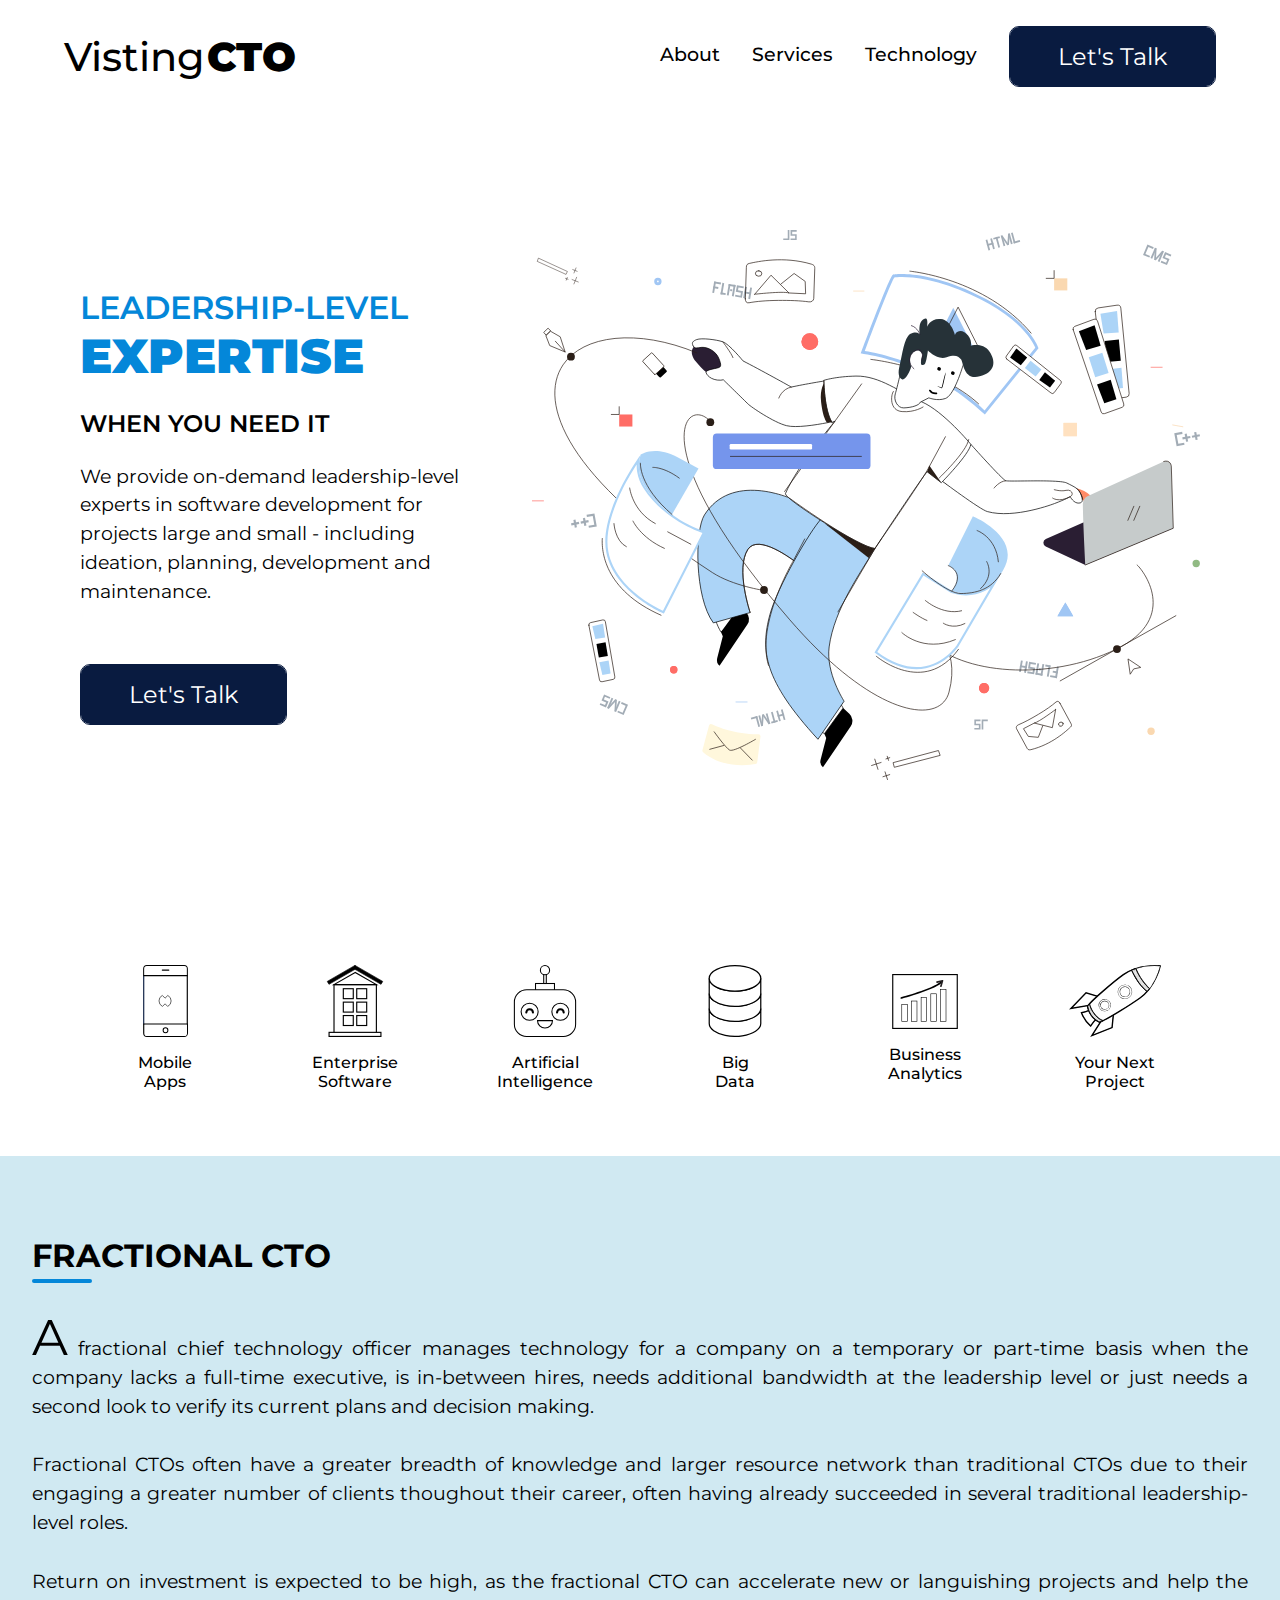
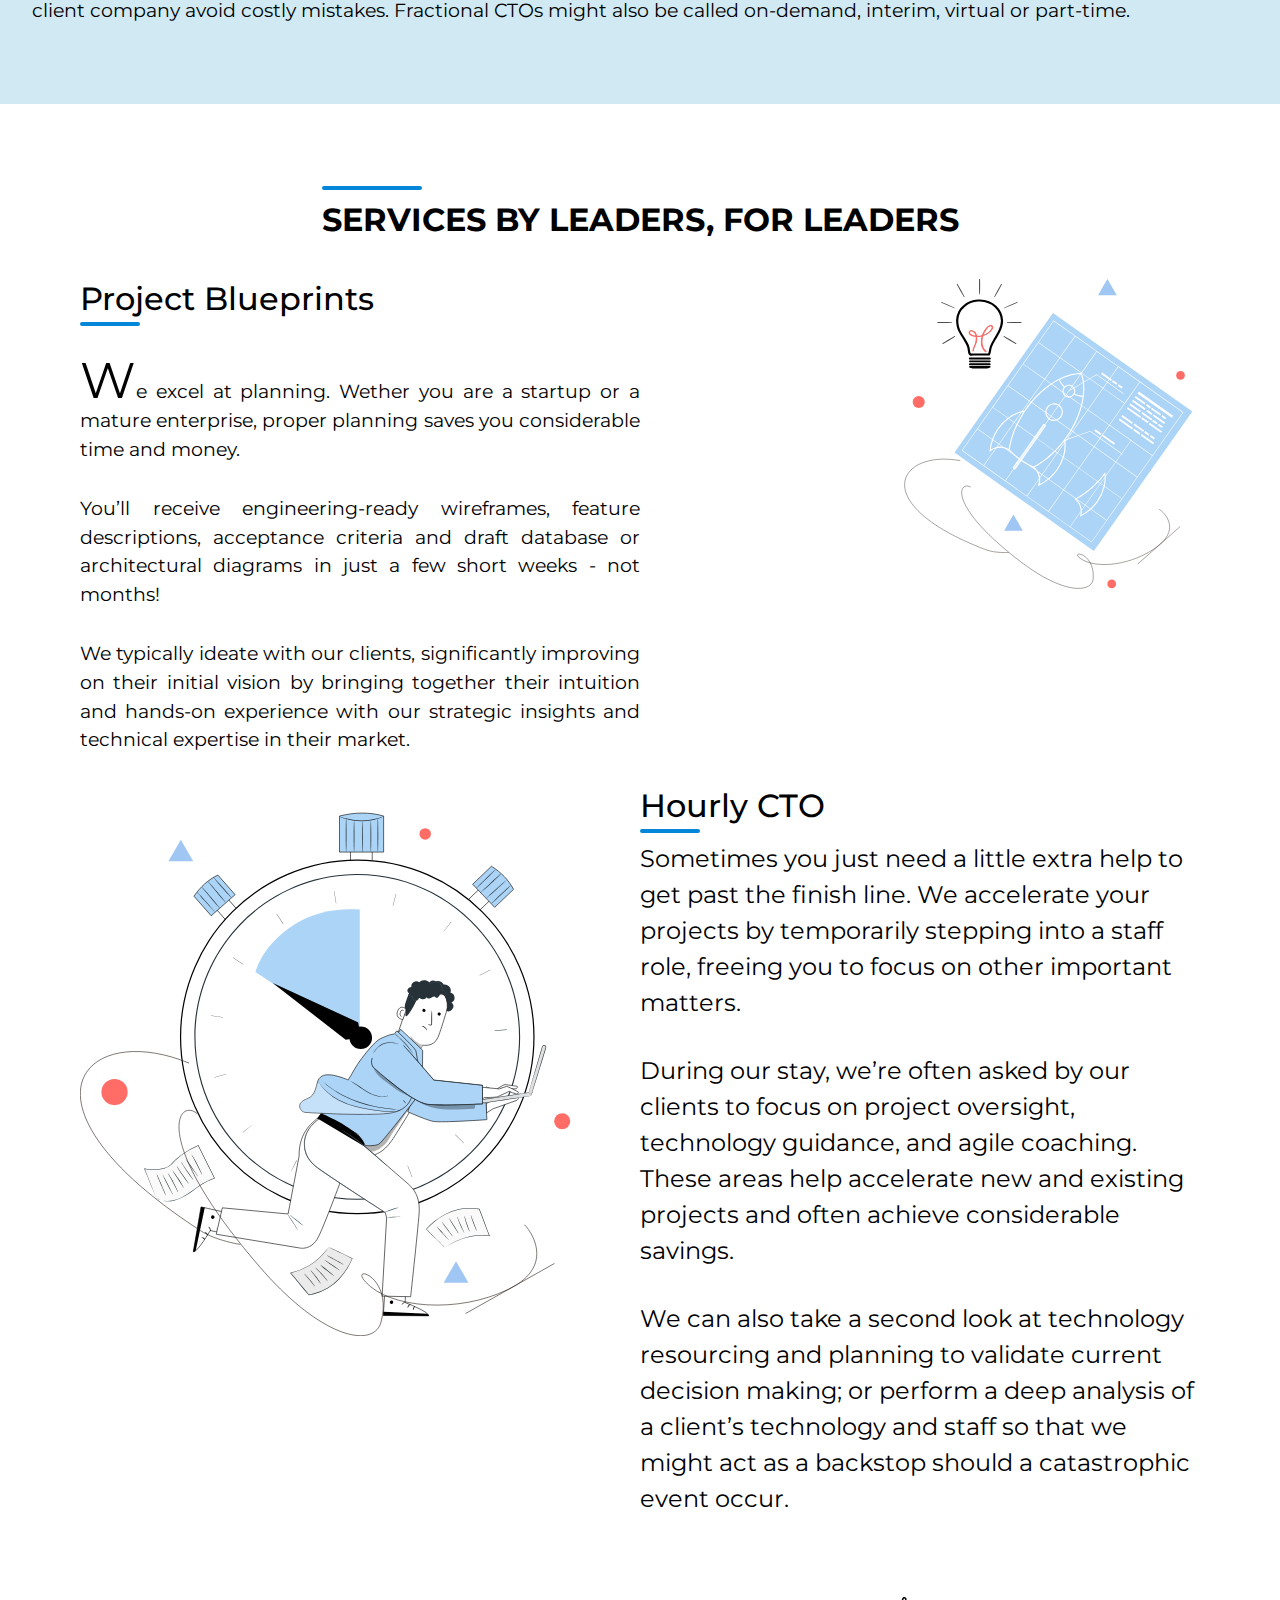
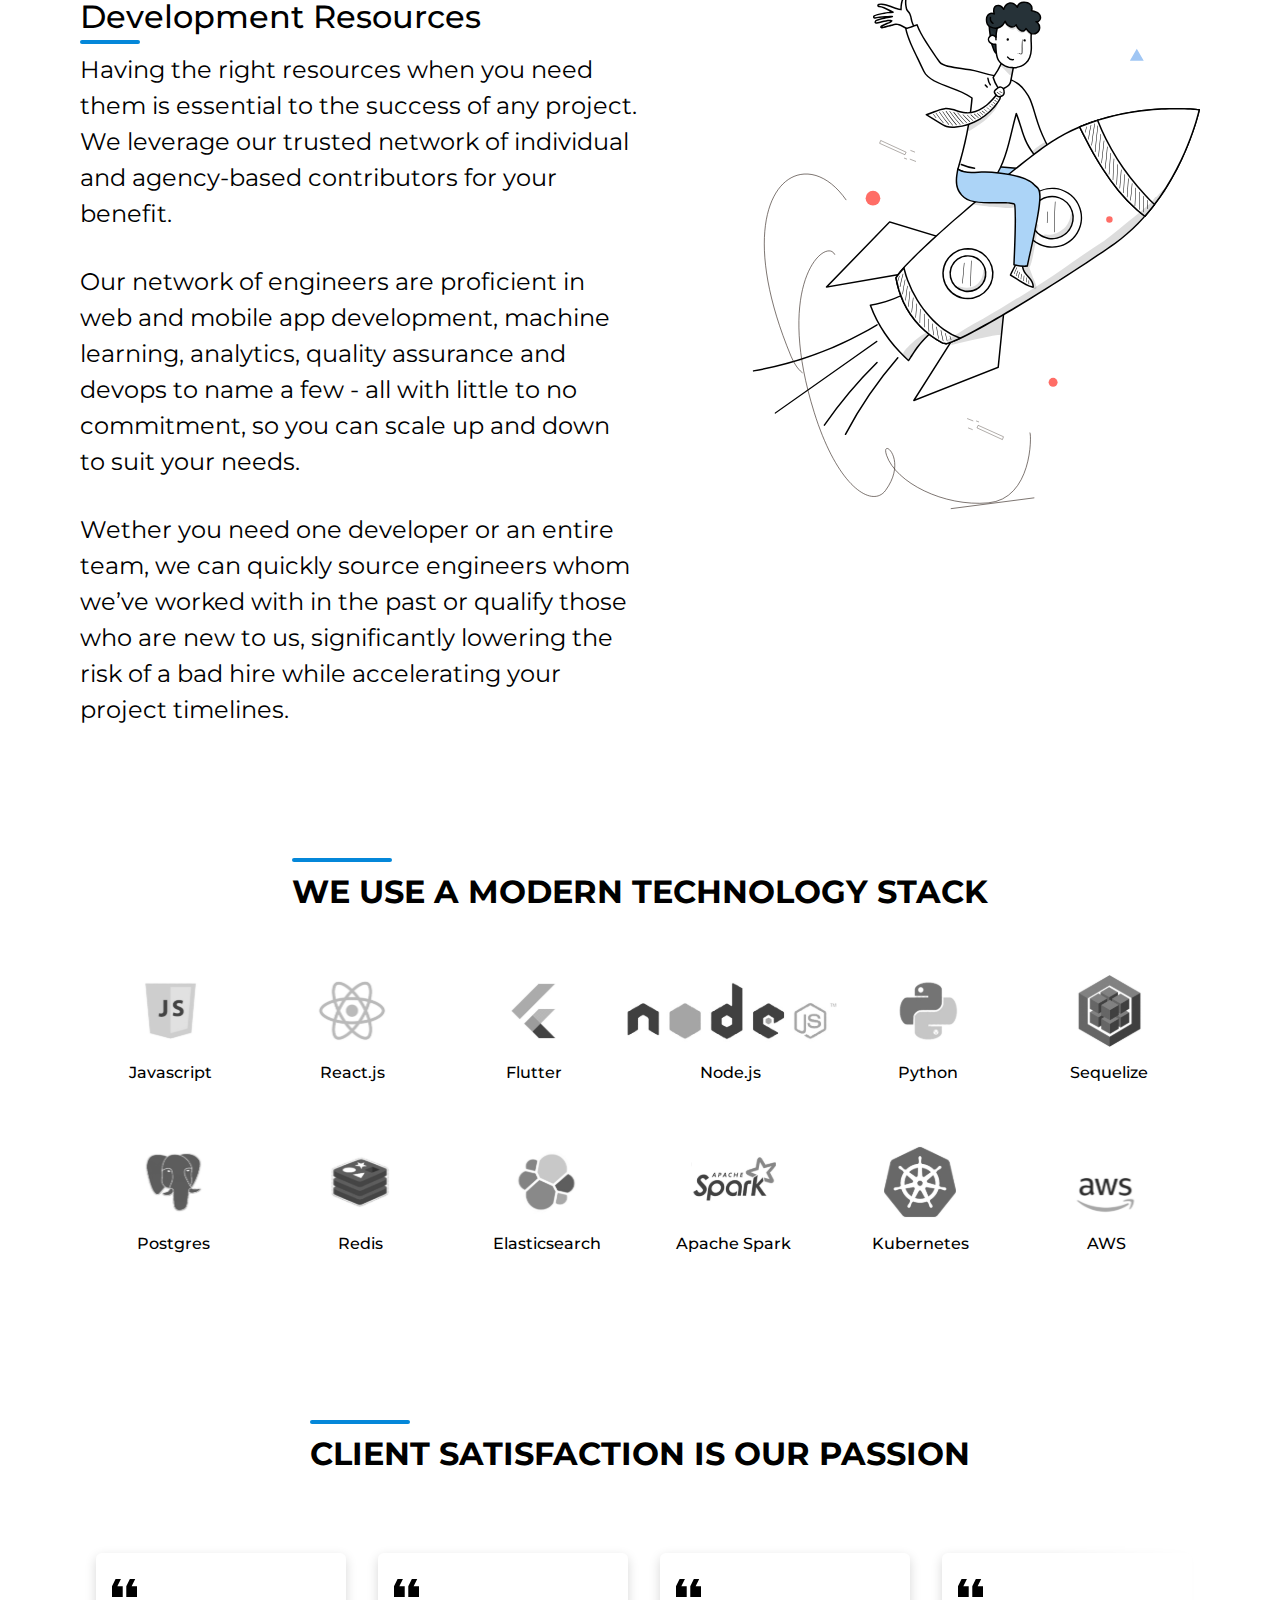
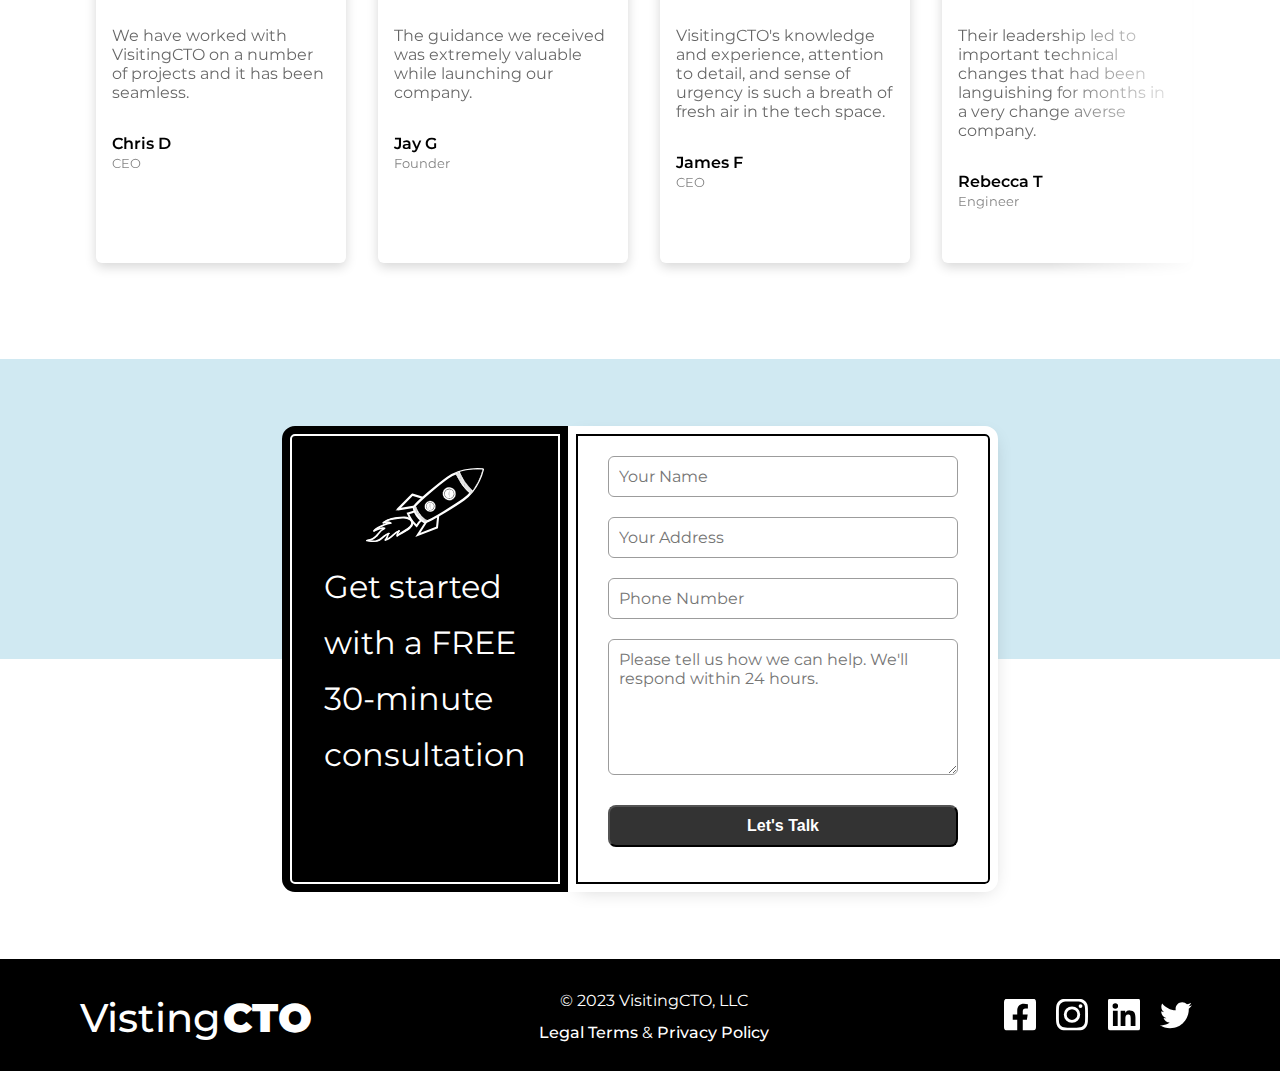
<file: index.html>
<!DOCTYPE html>
<html lang="en">
  <head>
    <meta charset="UTF-8" />
    <meta http-equiv="X-UA-Compatible" content="IE=edge" />
    <meta name="viewport" content="width=device-width, initial-scale=1.0" />

    <!-- Fonts -->
    <link rel="preconnect" href="https://fonts.googleapis.com" />
    <link rel="preconnect" href="https://fonts.gstatic.com" crossorigin />
    <link
      href="https://fonts.googleapis.com/css2?family=Montserrat:wght@400;500;600;800&display=swap"
      rel="stylesheet"
    />

    <!-- CSS -->
    <link rel="stylesheet" href="assets/css/styles.css" />
    <link rel="stylesheet" href="assets/css/responsive.css" />

    <!-- Favicons -->
    <link
      rel="icon"
      type="image/png"
      sizes="16x16"
      href="./assets/images/favicon-16x16.png"
    />
    <link
      rel="icon"
      type="image/png"
      sizes="32x32"
      href="./assets/images/favicon-32x32.png"
    />
    <link
      rel="icon"
      type="image/png"
      sizes="96x96"
      href="./assets/images/favicon-96x96.png"
    />

    <!-- Preview -->
    <title>Visiting CTO</title>
    <meta property="og:title" content="Visiting CTO" />
    <meta name="twitter:title" content="Visiting CTO" />

    <meta
      name="description"
      content="We provide on-demand leadership-level experts in software development for projects large and small - including ideation, planning, development and maintenance."
    />
    <meta
      property="og:description"
      content="We provide on-demand leadership-level experts in software development for projects large and small - including ideation, planning, development and maintenance."
    />
    <meta
      name="twitter:description"
      content="We provide on-demand leadership-level experts in software development for projects large and small - including ideation, planning, development and maintenance."
    />

    <meta property="og:image" content="/assets/images/hero.svg" />
    <meta name="twitter:image" content="/assets/images/hero.svg" />
    <meta property="og:image:width" content="1200" />
    <meta property="og:image:height" content="630" />
  </head>
  <body>
    <nav class="nav">
      <div class="logo">Visting <span>CTO</span></div>
      <ul id="nav-ul">
        <li class="nav-item">
          <a
            href="#about"
            class="nav-link hover-underline-animation"
            id="nav-link"
            >About</a
          >
        </li>
        <li class="nav-item">
          <a
            href="#services"
            class="nav-link hover-underline-animation"
            id="nav-link"
            >Services</a
          >
        </li>
        <li class="nav-item">
          <a
            href="#technology"
            class="nav-link hover-underline-animation"
            id="nav-link"
            >Technology</a
          >
        </li>
        <li class="nav-item">
          <a href="#lets-talk" class="lets-talk-btn"> Let's Talk </a>
        </li>
      </ul>
      <div id="menu" class="hamburger-menu" onclick="toggleMenu()">
        <div class="bar1"></div>
        <div class="bar2"></div>
        <div class="bar3"></div>
      </div>
    </nav>
    <main>
      <section id="about" class="about">
        <div class="introduction">
          <div class="intro-text">
            <h1>
              <span class="leadership-level">LEADERSHIP-LEVEL</span>
              <br />
              <span class="expertise">EXPERTISE</span>
            </h1>
            <h2 class="when-you-need-it">
              <span class="when-you-need-it">WHEN YOU NEED IT</span>
            </h2>
            <p class="about-description">
              We provide on-demand leadership-level experts in software
              development for projects large and small - including ideation,
              planning, development and maintenance.
            </p>
            <div class="call-to-action">
              <a href="#lets-talk" class="lets-talk-btn"> Let's Talk </a>
            </div>
          </div>
          <div class="intro-image">
            <img src="./assets/images/hero.svg" />
          </div>
        </div>
        <div class="intro-icons">
          <div>
            <img src="./assets/images/icon_mobile.svg" />
            <span
              >Mobile <br />
              Apps</span
            >
          </div>
          <div>
            <img src="./assets/images/icon_enterprise.svg" />
            <span
              >Enterprise <br />
              Software</span
            >
          </div>
          <div>
            <img src="./assets/images/icon_ai.svg" />
            <span
              >Artificial <br />
              Intelligence</span
            >
          </div>
          <div>
            <img src="./assets/images/icon_data.svg" />
            <span
              >Big <br />
              Data</span
            >
          </div>
          <div>
            <img src="./assets/images/icon_analytics.svg" />
            <span
              >Business <br />
              Analytics</span
            >
          </div>
          <div>
            <img src="./assets/images/icon_project.svg" />
            <span
              >Your Next <br />
              Project</span
            >
          </div>
        </div>
      </section>
      <section class="services">
        <div class="fractional-cto">
          <h1>
            <span>FRACTIONAL CTO</span>
          </h1>
          <div class="text-wrap">
            <p>
              A fractional chief technology officer manages technology for a
              company on a temporary or part-time basis when the company lacks a
              full-time executive, is in-between hires, needs additional
              bandwidth at the leadership level or just needs a second look to
              verify its current plans and decision making.
            </p>
            <p>
              Fractional CTOs often have a greater breadth of knowledge and
              larger resource network than traditional CTOs due to their
              engaging a greater number of clients thoughout their career, often
              having already succeeded in several traditional leadership-level
              roles. <br />
            </p>
            <p>
              Return on investment is expected to be high, as the fractional CTO
              can accelerate new or languishing projects and help the client
              company avoid costly mistakes. Fractional CTOs might also be
              called on-demand, interim, virtual or part-time.
            </p>
          </div>
        </div>
        <div id="services" class="services-by-leader">
          <h1>
            <span>SERVICES BY LEADERS, FOR LEADERS</span>
          </h1>
        </div>
        <div class="project-blueprints">
          <div class="project-blueprints-text">
            <h1>
              <span>Project Blueprints</span>
            </h1>
            <div class="text-wrap">
              <p>
                We excel at planning. Wether you are a startup or a mature
                enterprise, proper planning saves you considerable time and
                money.
              </p>
              <p>
                You’ll receive engineering-ready wireframes, feature
                descriptions, acceptance criteria and draft database or
                architectural diagrams in just a few short weeks - not months!
              </p>
              <p>
                We typically ideate with our clients, significantly improving on
                their initial vision by bringing together their intuition and
                hands-on experience with our strategic insights and technical
                expertise in their market.
              </p>
            </div>
          </div>
          <div class="project-blueprints-img">
            <img src="./assets/images/inset_blueprints.svg" />
          </div>
        </div>
        <div class="hourly-cto">
          <div class="hourly-cto-img">
            <img src="./assets/images/inset_hourly.svg" />
          </div>
          <div class="hourly-cto-text">
            <h1>
              <span>Hourly CTO</span>
            </h1>
            <p>
              Sometimes you just need a little extra help to get past the finish
              line. We accelerate your projects by temporarily stepping into a
              staff role, freeing you to focus on other important matters.
            </p>
            <p>
              During our stay, we’re often asked by our clients to focus on
              project oversight, technology guidance, and agile coaching. These
              areas help accelerate new and existing projects and often achieve
              considerable savings.
            </p>
            <p>
              We can also take a second look at technology resourcing and
              planning to validate current decision making; or perform a deep
              analysis of a client’s technology and staff so that we might act
              as a backstop should a catastrophic event occur.
            </p>
          </div>
        </div>
        <div class="development-resources">
          <div class="development-resources-text">
            <h1>
              <span>Development Resources</span>
            </h1>
            <p>
              Having the right resources when you need them is essential to the
              success of any project. We leverage our trusted network of
              individual and agency-based contributors for your benefit.
            </p>
            <p>
              Our network of engineers are proficient in web and mobile app
              development, machine learning, analytics, quality assurance and
              devops to name a few - all with little to no commitment, so you
              can scale up and down to suit your needs.
            </p>
            <p>
              Wether you need one developer or an entire team, we can quickly
              source engineers whom we’ve worked with in the past or qualify
              those who are new to us, significantly lowering the risk of a bad
              hire while accelerating your project timelines.
            </p>
          </div>
          <div class="development-resources-img">
            <img src="./assets/images/inset_rocket.svg" />
          </div>
        </div>
      </section>
      <section id="technology" class="technology">
        <div class="tech-stack">
          <h1>
            <span>WE USE A MODERN TECHNOLOGY STACK</span>
          </h1>
        </div>
        <div class="tech-stack-icons intro-icons">
          <div>
            <img src="./assets/images/icon_javascript.svg" />
            <span>Javascript</span>
          </div>
          <div>
            <img src="./assets/images/icon_reactjs.svg" />
            <span>React.js</span>
          </div>
          <div>
            <img src="./assets/images/icon_flutter.svg" />
            <span>Flutter</span>
          </div>
          <div>
            <img src="./assets/images/icon_nodejs.svg" />
            <span>Node.js</span>
          </div>
          <div>
            <img src="./assets/images/icon_python.svg" />
            <span>Python</span>
          </div>
          <div>
            <img src="./assets/images/icon_sequelize.svg" />
            <span>Sequelize</span>
          </div>
          <div>
            <img src="./assets/images/icon_postgres.svg" />
            <span>Postgres</span>
          </div>
          <div>
            <img src="./assets/images/icon_redis.svg" />
            <span>Redis</span>
          </div>
          <div>
            <img src="./assets/images/icon_elasticsearch.svg" />
            <span>Elasticsearch</span>
          </div>
          <div>
            <img src="./assets/images/icon_spark.svg" />
            <span>Apache Spark</span>
          </div>
          <div>
            <img src="./assets/images/icon_kubernetes.svg" />
            <span>Kubernetes</span>
          </div>
          <div>
            <img src="./assets/images/icon_aws.svg" />
            <span>AWS</span>
          </div>
        </div>
      </section>
      <section id="testimonials" class="testimonials">
        <div class="testimonials-head">
          <h1>
            <span>CLIENT SATISFACTION IS OUR PASSION</span>
          </h1>
        </div>
        <div class="testimonials-card" id="testimonials-container">
          <div class="card">
            <div class="head">
              <img src="./assets/images/decoration_quotes.svg" />
            </div>
            <div class="body">
              We have worked with VisitingCTO on a number of projects and it has
              been seamless.
            </div>
            <div class="footer">
              <p>Chris D</p>
              <span>CEO</span>
            </div>
          </div>
          <div class="card">
            <div class="head">
              <img src="./assets/images/decoration_quotes.svg" />
            </div>
            <div class="body">
              The guidance we received was extremely valuable while launching
              our company.
            </div>
            <div class="footer">
              <p>Jay G</p>
              <span>Founder</span>
            </div>
          </div>
          <div class="card">
            <div class="head">
              <img src="./assets/images/decoration_quotes.svg" />
            </div>
            <div class="body">
              VisitingCTO's knowledge and experience, attention to detail, and
              sense of urgency is such a breath of fresh air in the tech space.
            </div>
            <div class="footer">
              <p>James F</p>
              <span>CEO</span>
            </div>
          </div>
          <div class="card">
            <div class="head">
              <img src="./assets/images/decoration_quotes.svg" />
            </div>
            <div class="body">
              Their leadership led to important technical changes that had been
              languishing for months in a very change averse company.
            </div>
            <div class="footer">
              <p>Rebecca T</p>
              <span>Engineer</span>
            </div>
          </div>
          <div class="card">
            <div class="head">
              <img src="./assets/images/decoration_quotes.svg" />
            </div>
            <div class="body">
              Not only does VisitingCTO finish projects on time, but they come
              in under budget too.
            </div>
            <div class="footer">
              <p>Krishna M</p>
              <span>CTO</span>
            </div>
          </div>
          <div class="card">
            <div class="head">
              <img src="./assets/images/decoration_quotes.svg" />
            </div>
            <div class="body">I highly recommend working with them!</div>
            <div class="footer">
              <p>David S</p>
              <span>CEO</span>
            </div>
          </div>
        </div>
      </section>
      <section id="lets-talk" class="lets-talk">
        <div class="lets-talk-bg-blue"></div>
        <div class="lets-talk-bg-white"></div>
        <div class="lets-talk-form">
          <div class="form-text">
            <img src="./assets/images/decoration_rocket.svg" />
            <p>Get started with a FREE 30-minute consultation</p>
          </div>
          <div class="form-input">
            <!-- <script>
              var WebFormEvent = {
                afterInstall: function () {
                  const inputNode = document.querySelectorAll(
                    "input[name='contact[custom_field][cf_description]']"
                  );
                  const input = inputNode[0];
                  if (input) {
                    var text = document.createElement("textarea");
                    text.setAttribute("name", input.getAttribute("name"));
                    text.setAttribute("class", input.getAttribute("class"));
                    text.setAttribute("required", true);
                    text.setAttribute(
                      "placeholder",
                      input.getAttribute("placeholder")
                    );
                    text.value = input.value;
                    input.parentNode.replaceChild(text, input);
                  }
                },
                afterSubmit: function () {
                  const buttonNode = document.querySelectorAll(
                    "button[type=submit]"
                  );
                  console.log("Submit", buttonNode);
                  if (buttonNode && buttonNode.length > 0) {
                    buttonNode[0].innerHTML = "Thank you!";
                  }
                },
              };
            </script>
            <script
              src="https://visitingcto.myfreshworks.com/crm/sales/web_forms/66f5789f699e9655ad1d120b4b62a2ff855681e8d177a4be7c307b035a350278/form.js"
              id="fs_66f5789f699e9655ad1d120b4b62a2ff855681e8d177a4be7c307b035a350278"
            ></script> -->
            <form action="">
              <div class="input_wrap">
                <input type="text" placeholder="Your Name" />
                <input type="email" placeholder="Your Address" />
                <input type="number" placeholder="Phone Number" />
                <textarea
                  name=""
                  id=""
                  cols="30"
                  rows="6"
                  placeholder="Please tell us how we can help. We'll respond within 24 hours."
                ></textarea>
              </div>
              <div class="btn_wrap">
                <button>Let's Talk</button>
              </div>
            </form>
          </div>
        </div>
      </section>
    </main>
    <footer>
      <div class="footer-container">
        <div class="logo">Visting <span>CTO</span></div>
        <div class="terms">
          <p>© 2023 VisitingCTO, LLC</p>
          <p>
            <span>
              <a href="terms.pdf" target="_blank">Legal Terms</a>
            </span>
            &
            <span>
              <a href="privacy.pdf" target="_blank">Privacy Policy</a>
            </span>
          </p>
        </div>
        <div class="social">
          <a href="https://facebook.com/visitingcto" target="_blank">
            <img src="./assets/images/icon_facebook.svg" alt="facebook-logo" />
          </a>
          <a href="https://instagram.com/visitingcto" target="_blank">
            <img src="./assets/images/icon_instagram.svg" />
          </a>
          <a
            href="https://www.linkedin.com/company/visitingcto"
            target="_blank"
          >
            <img src="./assets/images/icon_linkedin.svg" />
          </a>
          <a href="https://twitter.com/visitingcto" target="_blank">
            <img src="./assets/images/icon_twitter.svg" />
          </a>
        </div>
      </div>
    </footer>
    <!-- script -->
    <script src="assets/js/app.js"></script>
  </body>
</html>
</file>
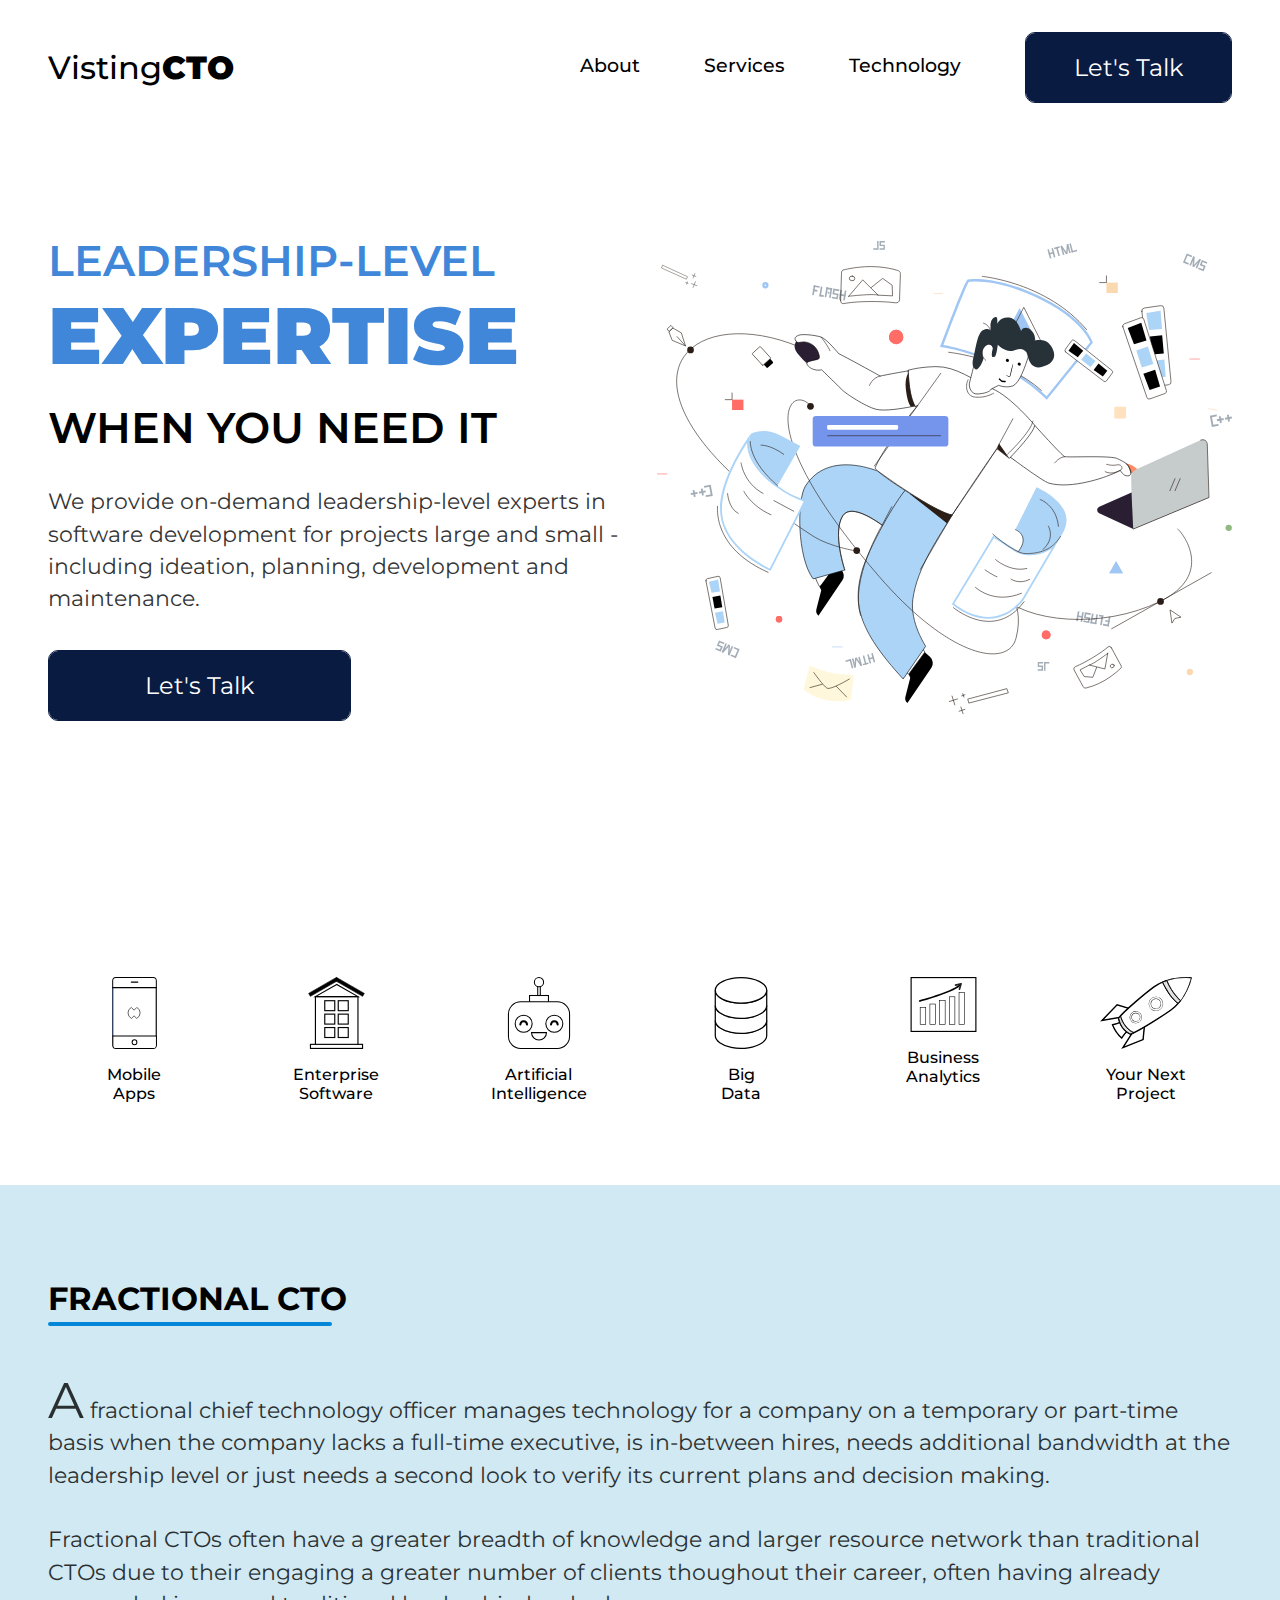
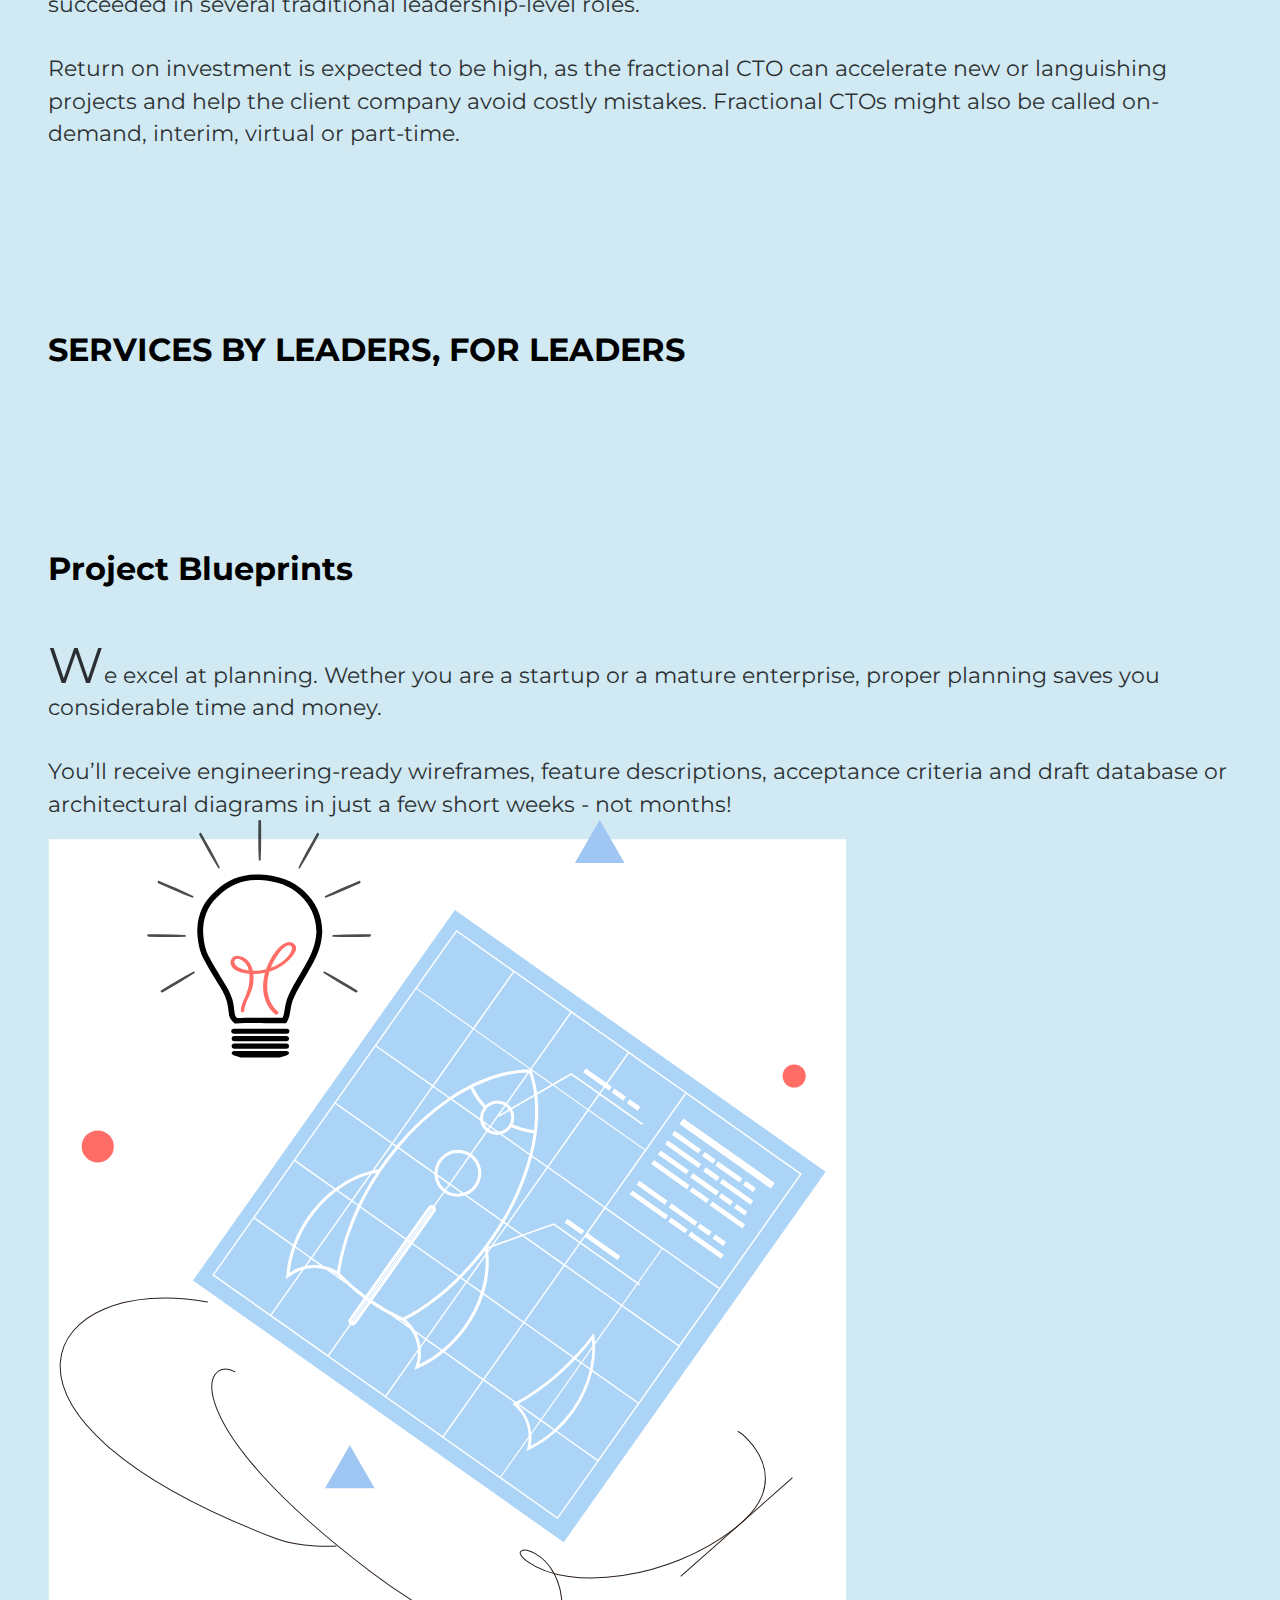
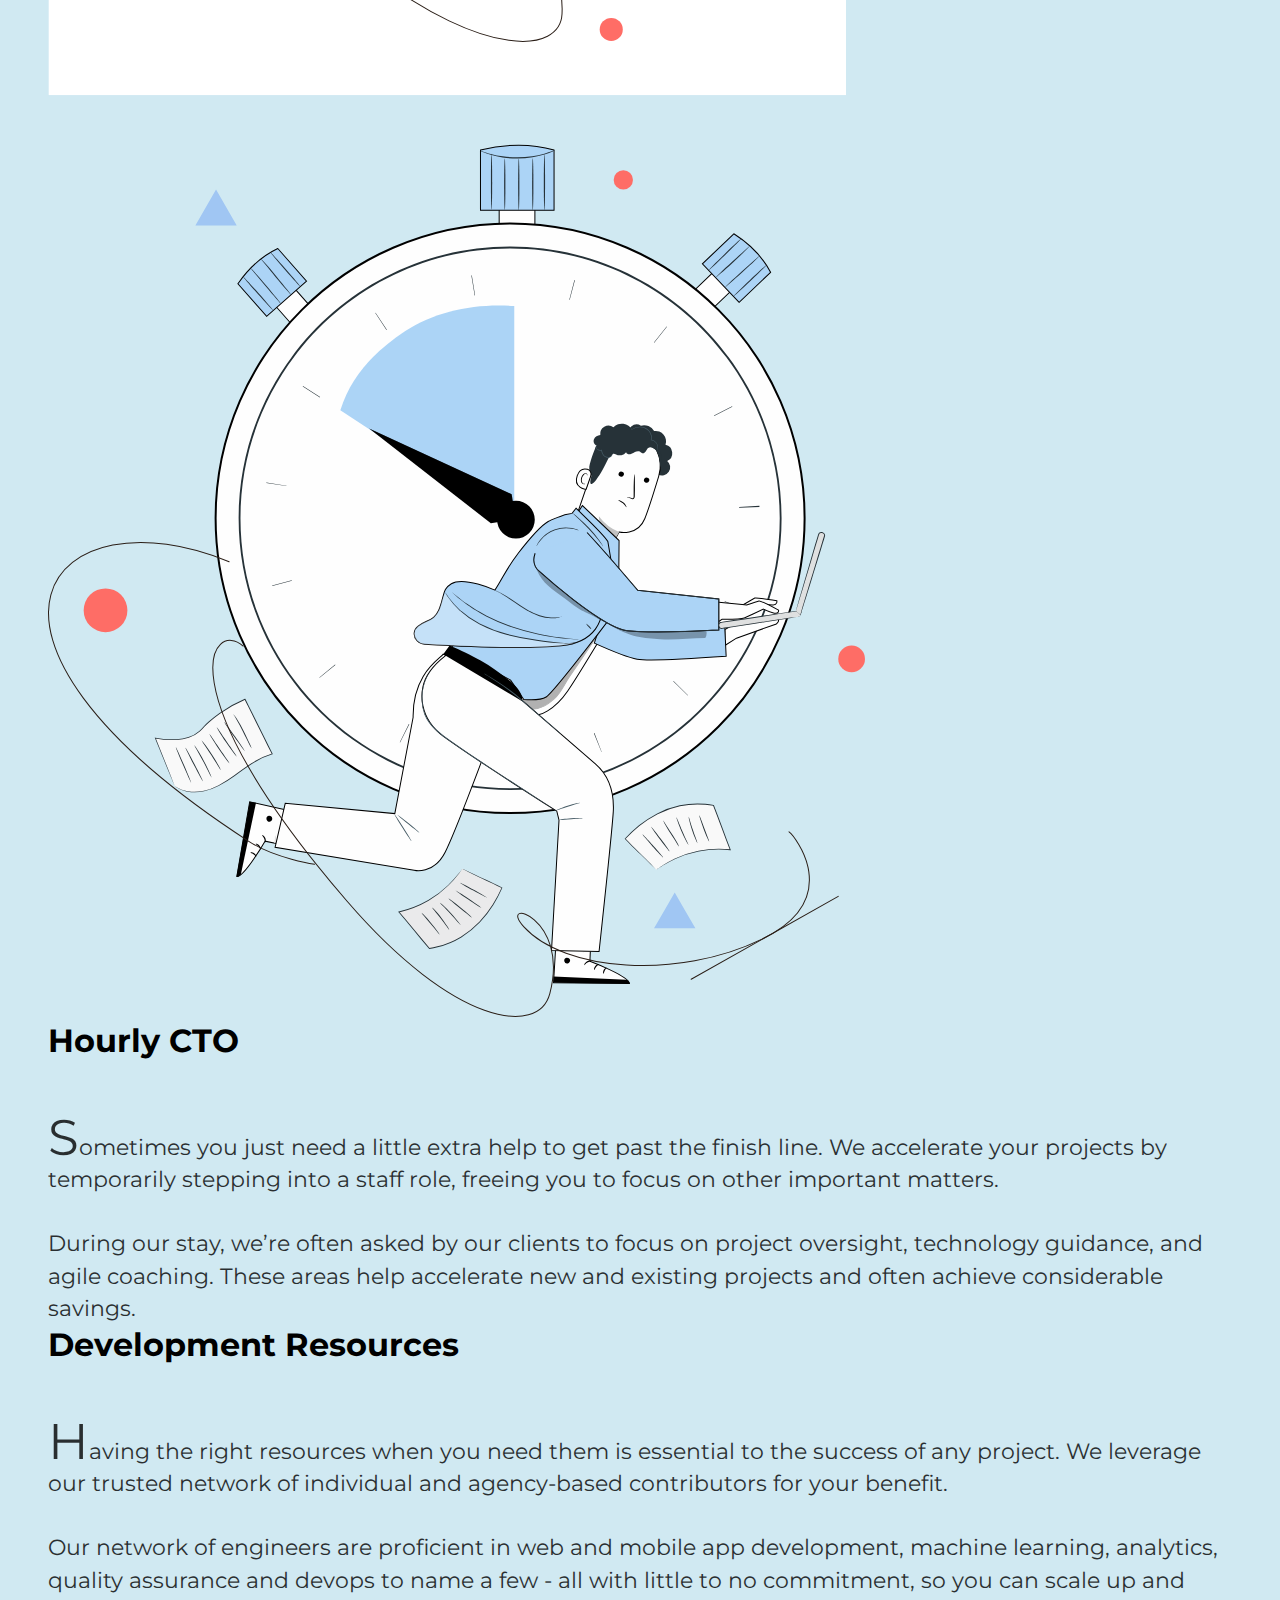
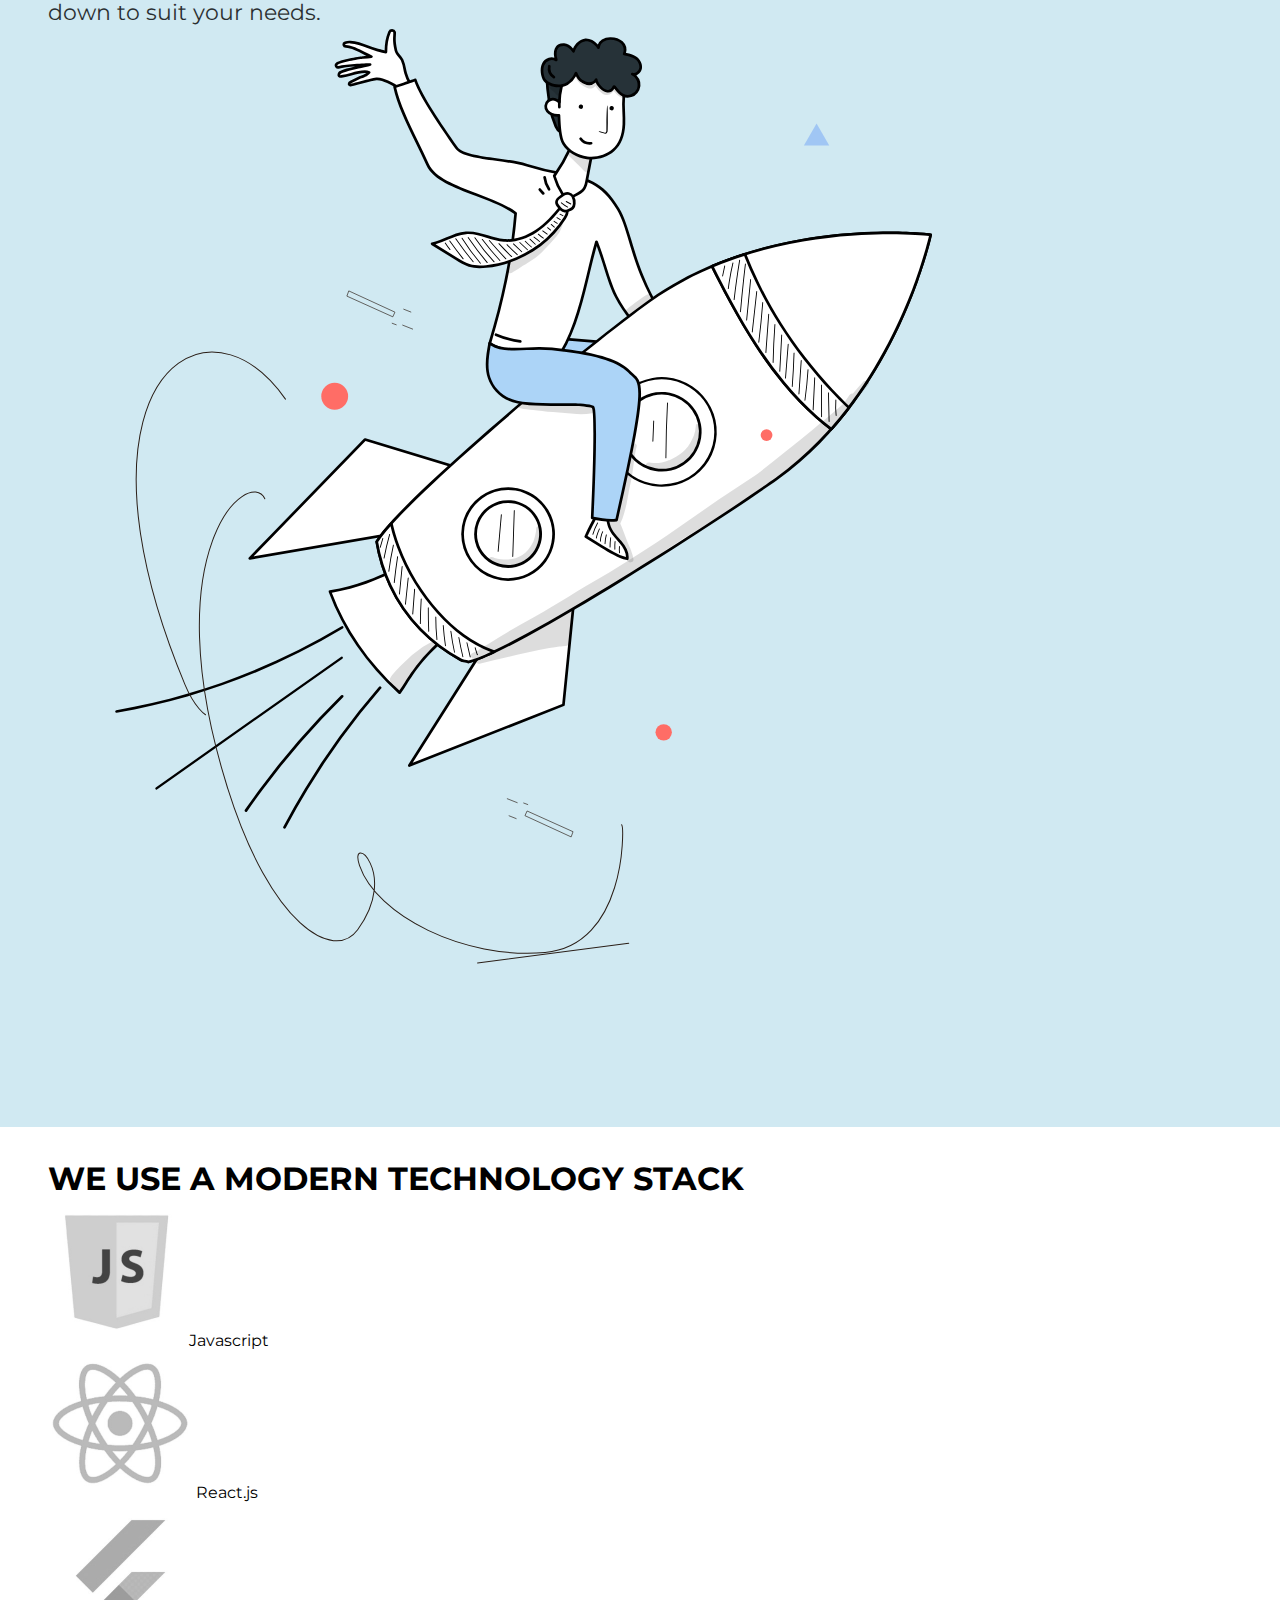
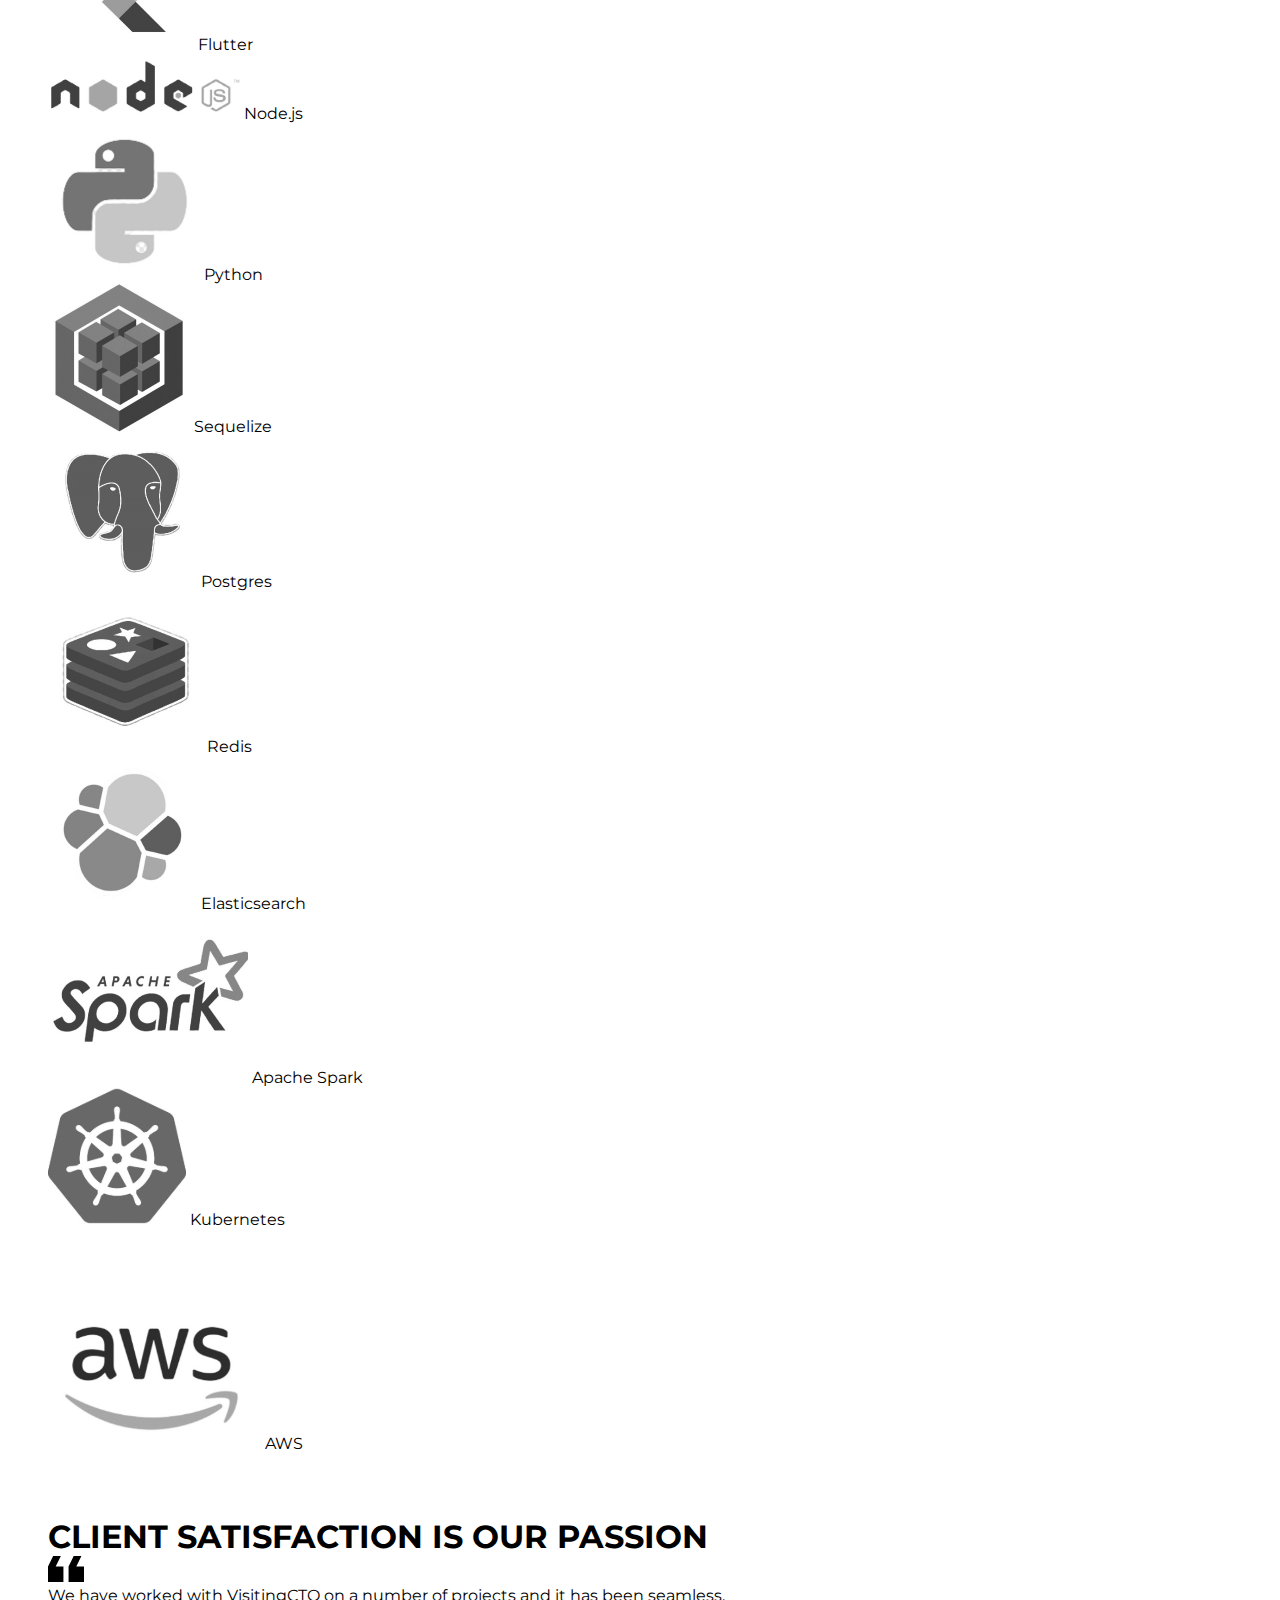
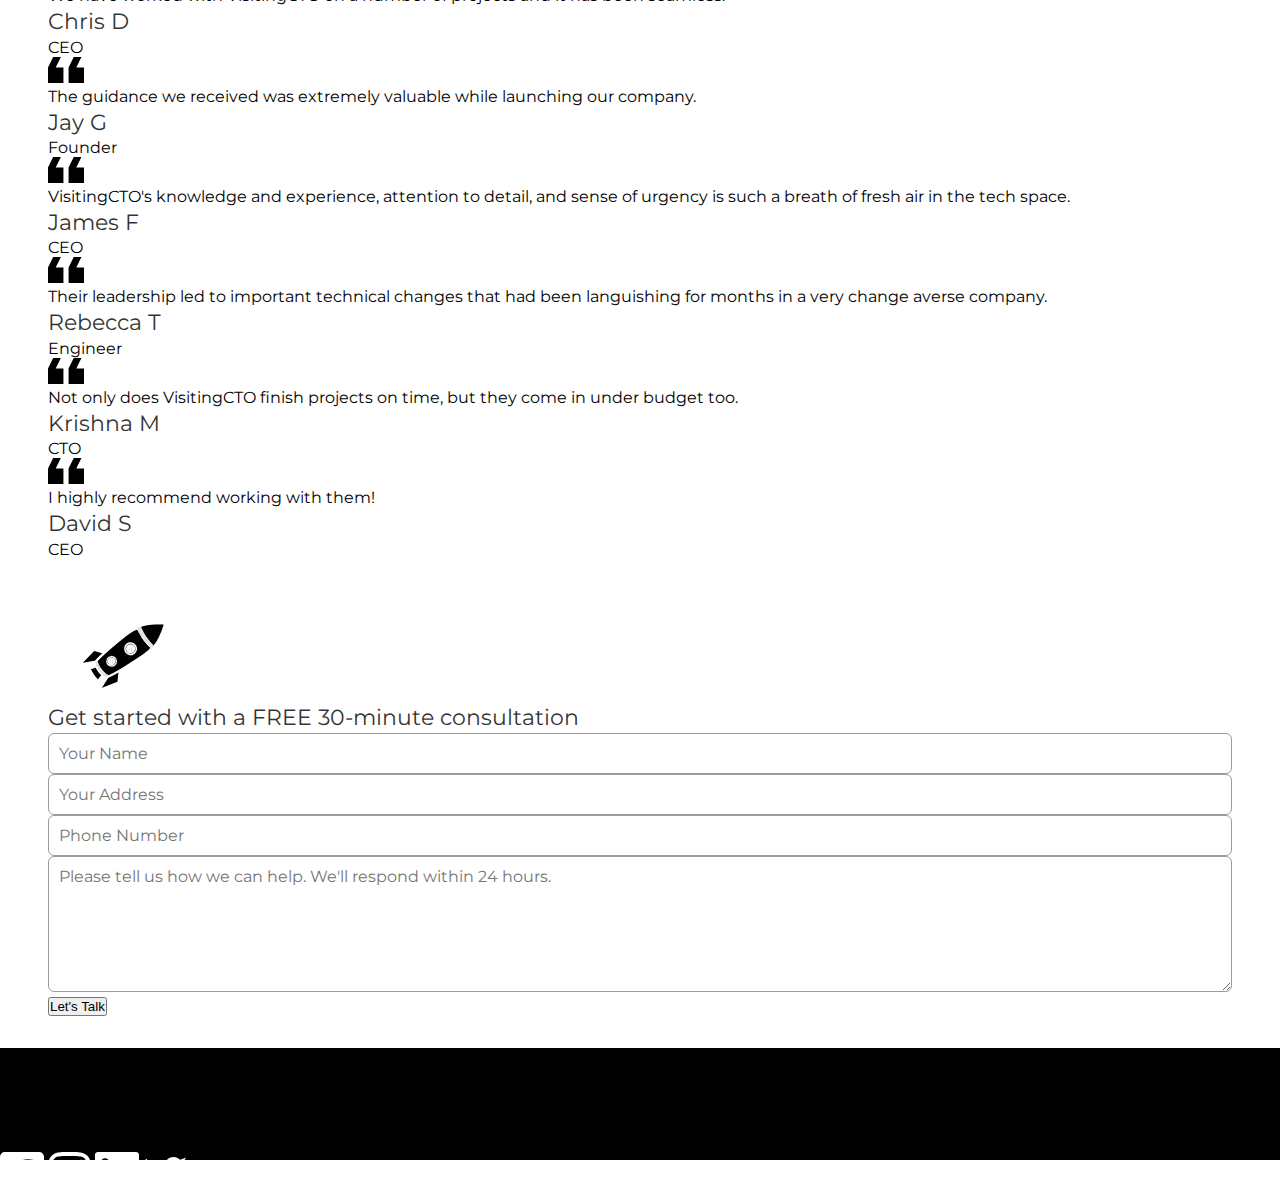
<file: home.html>
<!DOCTYPE html>
<html lang="en">
    <head>
        <meta charset="UTF-8" />
        <meta http-equiv="X-UA-Compatible" content="IE=edge" />
        <meta name="viewport" content="width=device-width, initial-scale=1.0" />
        <!-- Fonts -->
        <link rel="preconnect" href="https://fonts.googleapis.com" />
        <link rel="preconnect" href="https://fonts.gstatic.com" crossorigin />
        <link
            href="https://fonts.googleapis.com/css2?family=Montserrat:wght@400;500;600;800&display=swap"
            rel="stylesheet"
        />
        <!-- Favicons -->
        <link
            rel="icon"
            type="image/png"
            sizes="16x16"
            href="./assets/images/favicon-16x16.png"
        />
        <link
            rel="icon"
            type="image/png"
            sizes="32x32"
            href="./assets/images/favicon-32x32.png"
        />
        <link
            rel="icon"
            type="image/png"
            sizes="96x96"
            href="./assets/images/favicon-96x96.png"
        />
        <title>Visiting CTO</title>
        <meta property="og:title" content="Visiting CTO" />
        <meta name="twitter:title" content="Visiting CTO" />

        <meta
            name="description"
            content="We provide on-demand leadership-level experts in software development for projects large and small - including ideation, planning, development and maintenance."
        />
        <meta
            property="og:description"
            content="We provide on-demand leadership-level experts in software development for projects large and small - including ideation, planning, development and maintenance."
        />
        <meta
            name="twitter:description"
            content="We provide on-demand leadership-level experts in software development for projects large and small - including ideation, planning, development and maintenance."
        />

        <meta property="og:image" content="/assets/images/hero.svg" />
        <meta name="twitter:image" content="/assets/images/hero.svg" />
        <meta property="og:image:width" content="1200" />
        <meta property="og:image:height" content="630" />
        <!-- CSS -->
        <link rel="stylesheet" href="./assets/css/home.css" />
    </head>
    <body>
        <!-- Header -->
        <header>
            <div class="container">
                <nav class="nav">
                    <div class="logo">
                        Visting
                        <span>CTO</span>
                    </div>
                    <ul id="nav-ul">
                        <li class="nav-item">
                            <a
                                href="#about"
                                class="nav-link hover-underline-animation"
                                id="nav-link"
                                >About</a
                            >
                        </li>
                        <li class="nav-item">
                            <a
                                href="#services"
                                class="nav-link hover-underline-animation"
                                id="nav-link"
                                >Services</a
                            >
                        </li>
                        <li class="nav-item">
                            <a
                                href="#technology"
                                class="nav-link hover-underline-animation"
                                id="nav-link"
                                >Technology</a
                            >
                        </li>
                        <li class="nav-item">
                            <a href="#lets-talk" class="lets-talk-btn">
                                Let's Talk
                            </a>
                        </li>
                    </ul>
                    <div
                        id="menu"
                        class="hamburger-menu"
                        onclick="toggleMenu()"
                    >
                        <div class="bar1"></div>
                        <div class="bar2"></div>
                        <div class="bar3"></div>
                    </div>
                </nav>
            </div>
        </header>

        <!-- Main -->
        <main id="about">
            <div class="container">
                <div class="wrapper">
                    <div class="text">
                        <h1 class="dis-1">LEADERSHIP-LEVEL</h1>
                        <h1 class="dis-2">EXPERTISE</h1>
                        <h2 class="dis-3">
                            WHEN YOU NEED IT
                        </h2>
                        <p class="des">
                            We provide on-demand leadership-level experts in
                            software development for projects large and small -
                            including ideation, planning, development and
                            maintenance.
                        </p>
                        <div class="call-to-action">
                            <a href="#lets-talk" class="lets-talk-btn">
                                Let's Talk
                            </a>
                        </div>
                    </div>
                    <div class="image">
                        <img src="./assets/images/hero.svg" />
                    </div>
                </div>
            </div>
        </main>

        <!-- icon sections  -->
        <section id="intro-icons">
            <div class="container">
                <div class="icon-wrap">
                    <div>
                        <img src="./assets/images/icon_mobile.svg" />
                        <span
                            >Mobile <br />
                            Apps</span
                        >
                    </div>
                    <div>
                        <img src="./assets/images/icon_enterprise.svg" />
                        <span
                            >Enterprise <br />
                            Software</span
                        >
                    </div>
                    <div>
                        <img src="./assets/images/icon_ai.svg" />
                        <span
                            >Artificial <br />
                            Intelligence</span
                        >
                    </div>
                    <div>
                        <img src="./assets/images/icon_data.svg" />
                        <span
                            >Big <br />
                            Data</span
                        >
                    </div>
                    <div>
                        <img src="./assets/images/icon_analytics.svg" />
                        <span
                            >Business <br />
                            Analytics</span
                        >
                    </div>
                    <div>
                        <img src="./assets/images/icon_project.svg" />
                        <span
                            >Your Next <br />
                            Project</span
                        >
                    </div>
                </div>
            </div>
        </section>

        <!-- FRACTIONAL CTO -->
        <section class="services">
            <div class="container">
                <div class="fractional-cto">
                    <h1 class="sec-title">
                        <span>FRACTIONAL CTO</span>
                    </h1>
                    <div class="text-wrap">
                        <p class="first-letter">
                            A fractional chief technology officer manages
                            technology for a company on a temporary or part-time
                            basis when the company lacks a full-time executive,
                            is in-between hires, needs additional bandwidth at
                            the leadership level or just needs a second look to
                            verify its current plans and decision making.
                        </p>
                        <p>
                            Fractional CTOs often have a greater breadth of
                            knowledge and larger resource network than
                            traditional CTOs due to their engaging a greater
                            number of clients thoughout their career, often
                            having already succeeded in several traditional
                            leadership-level roles.
                        </p>
                        <p>
                            Return on investment is expected to be high, as the
                            fractional CTO can accelerate new or languishing
                            projects and help the client company avoid costly
                            mistakes. Fractional CTOs might also be called
                            on-demand, interim, virtual or part-time.
                        </p>
                    </div>
                </div>
            </div>
        </section>

        <!-- Services Head -->
        <section class="services">
            <div class="container">
                <div id="services" class="services-by-leader">
                    <h1>
                        <span>SERVICES BY LEADERS, FOR LEADERS</span>
                    </h1>
                </div>
            </div>
        </section>

        <!-- All Secvices -->
        <section class="services">
            <div class="container">
                <!-- Project Blueprints -->
                <div class="project-blueprints">
                    <div class="project-blueprints-text">
                        <h1>
                            <span>Project Blueprints</span>
                        </h1>
                        <div class="text-wrap">
                            <p>
                                We excel at planning. Wether you are a startup
                                or a mature enterprise, proper planning saves
                                you considerable time and money.
                            </p>
                            <p>
                                You’ll receive engineering-ready wireframes,
                                feature descriptions, acceptance criteria and
                                draft database or architectural diagrams in just
                                a few short weeks - not months!
                            </p>
                            <!-- <p>
                We typically ideate with our clients, significantly improving on
                their initial vision by bringing together their intuition and
                hands-on experience with our strategic insights and technical
                expertise in their market.
              </p> -->
                        </div>
                    </div>
                    <div class="project-blueprints-img">
                        <img src="./assets/images/inset_blueprints.svg" />
                    </div>
                </div>

                <!-- Hourly CTO -->
                <div class="hourly-cto">
                    <div class="hourly-cto-img">
                        <img src="./assets/images/inset_hourly.svg" />
                    </div>
                    <div class="hourly-cto-text">
                        <h1>
                            <span>Hourly CTO</span>
                        </h1>
                        <div class="text-wrap">
                            <p>
                                Sometimes you just need a little extra help to
                                get past the finish line. We accelerate your
                                projects by temporarily stepping into a staff
                                role, freeing you to focus on other important
                                matters.
                            </p>
                            <p>
                                During our stay, we’re often asked by our
                                clients to focus on project oversight,
                                technology guidance, and agile coaching. These
                                areas help accelerate new and existing projects
                                and often achieve considerable savings.
                            </p>
                            <!-- <p>
                We can also take a second look at technology resourcing and
                planning to validate current decision making; or perform a deep
                analysis of a client’s technology and staff so that we might act
                as a backstop should a catastrophic event occur.
              </p> -->
                        </div>
                    </div>
                </div>

                <!-- Development Resources -->
                <div class="development-resources">
                    <div class="development-resources-text">
                        <h1>
                            <span>Development Resources</span>
                        </h1>
                        <div class="text-wrap">
                            <p>
                                Having the right resources when you need them is
                                essential to the success of any project. We
                                leverage our trusted network of individual and
                                agency-based contributors for your benefit.
                            </p>
                            <p>
                                Our network of engineers are proficient in web
                                and mobile app development, machine learning,
                                analytics, quality assurance and devops to name
                                a few - all with little to no commitment, so you
                                can scale up and down to suit your needs.
                            </p>
                            <!-- <p>
                    Wether you need one developer or an entire team, we can quickly
                    source engineers whom we’ve worked with in the past or qualify
                    those who are new to us, significantly lowering the risk of a bad
                    hire while accelerating your project timelines.
                  </p>
                 -->
                        </div>
                    </div>
                    <div class="development-resources-img">
                        <img src="./assets/images/inset_rocket.svg" />
                    </div>
                </div>
            </div>
        </section>

        <!-- Modern Technology -->
        <section id="technology" class="technology">
            <div class="container">
                <div class="tech-stack">
                    <h1>
                        <span>WE USE A MODERN TECHNOLOGY STACK</span>
                    </h1>
                </div>
                <div class="tech-stack-icons intro-icons">
                    <div>
                        <img src="./assets/images/icon_javascript.svg" />
                        <span>Javascript</span>
                    </div>
                    <div>
                        <img src="./assets/images/icon_reactjs.svg" />
                        <span>React.js</span>
                    </div>
                    <div>
                        <img src="./assets/images/icon_flutter.svg" />
                        <span>Flutter</span>
                    </div>
                    <div>
                        <img src="./assets/images/icon_nodejs.svg" />
                        <span>Node.js</span>
                    </div>
                    <div>
                        <img src="./assets/images/icon_python.svg" />
                        <span>Python</span>
                    </div>
                    <div>
                        <img src="./assets/images/icon_sequelize.svg" />
                        <span>Sequelize</span>
                    </div>
                    <div>
                        <img src="./assets/images/icon_postgres.svg" />
                        <span>Postgres</span>
                    </div>
                    <div>
                        <img src="./assets/images/icon_redis.svg" />
                        <span>Redis</span>
                    </div>
                    <div>
                        <img src="./assets/images/icon_elasticsearch.svg" />
                        <span>Elasticsearch</span>
                    </div>
                    <div>
                        <img src="./assets/images/icon_spark.svg" />
                        <span>Apache Spark</span>
                    </div>
                    <div>
                        <img src="./assets/images/icon_kubernetes.svg" />
                        <span>Kubernetes</span>
                    </div>
                    <div>
                        <img src="./assets/images/icon_aws.svg" />
                        <span>AWS</span>
                    </div>
                </div>
            </div>
        </section>

        <!-- CLIENT SATISFACTION -->
        <section id="testimonials" class="testimonials">
            <div class="container">
                <div class="testimonials-head">
                    <h1>
                        <span>CLIENT SATISFACTION IS OUR PASSION</span>
                    </h1>
                </div>
                <div class="testimonials-card" id="testimonials-container">
                    <div class="card">
                        <div class="head">
                            <img src="./assets/images/decoration_quotes.svg" />
                        </div>
                        <div class="body">
                            We have worked with VisitingCTO on a number of
                            projects and it has been seamless.
                        </div>
                        <div class="footer">
                            <p>Chris D</p>
                            <span>CEO</span>
                        </div>
                    </div>

                    <div class="card">
                        <div class="head">
                            <img src="./assets/images/decoration_quotes.svg" />
                        </div>
                        <div class="body">
                            The guidance we received was extremely valuable
                            while launching our company.
                        </div>
                        <div class="footer">
                            <p>Jay G</p>
                            <span>Founder</span>
                        </div>
                    </div>

                    <div class="card">
                        <div class="head">
                            <img src="./assets/images/decoration_quotes.svg" />
                        </div>
                        <div class="body">
                            VisitingCTO's knowledge and experience, attention to
                            detail, and sense of urgency is such a breath of
                            fresh air in the tech space.
                        </div>
                        <div class="footer">
                            <p>James F</p>
                            <span>CEO</span>
                        </div>
                    </div>

                    <div class="card">
                        <div class="head">
                            <img src="./assets/images/decoration_quotes.svg" />
                        </div>
                        <div class="body">
                            Their leadership led to important technical changes
                            that had been languishing for months in a very
                            change averse company.
                        </div>
                        <div class="footer">
                            <p>Rebecca T</p>
                            <span>Engineer</span>
                        </div>
                    </div>

                    <div class="card">
                        <div class="head">
                            <img src="./assets/images/decoration_quotes.svg" />
                        </div>
                        <div class="body">
                            Not only does VisitingCTO finish projects on time,
                            but they come in under budget too.
                        </div>
                        <div class="footer">
                            <p>Krishna M</p>
                            <span>CTO</span>
                        </div>
                    </div>

                    <div class="card">
                        <div class="head">
                            <img src="./assets/images/decoration_quotes.svg" />
                        </div>
                        <div class="body">
                            I highly recommend working with them!
                        </div>
                        <div class="footer">
                            <p>David S</p>
                            <span>CEO</span>
                        </div>
                    </div>
                </div>
            </div>
        </section>

        <!-- Form -->
        <section id="lets-talk" class="lets-talk">
            <div class="container">
                <div class="lets-talk-bg-blue"></div>
                <div class="lets-talk-bg-white"></div>
                <div class="lets-talk-form">
                    <div class="form-text">
                        <img src="./assets/images/decoration_rocket.svg" />
                        <p>Get started with a FREE 30-minute consultation</p>
                    </div>
                    <div class="form-input">
                        <form action="">
                            <div class="input_wrap">
                                <input type="text" placeholder="Your Name" />
                                <input
                                    type="email"
                                    placeholder="Your Address"
                                />
                                <input
                                    type="number"
                                    placeholder="Phone Number"
                                />
                                <textarea
                                    name=""
                                    id=""
                                    cols="30"
                                    rows="6"
                                    placeholder="Please tell us how we can help. We'll respond within 24 hours."
                                ></textarea>
                            </div>
                            <div class="btn_wrap">
                                <button>Let's Talk</button>
                            </div>
                        </form>
                    </div>
                </div>
            </div>
        </section>

        <!-- Footer -->
        <footer>
            <div class="container">
                <div class="footer-container">
                    <div class="logo">Visting <span>CTO</span></div>
                    <div class="terms">
                        <p>© 2023 VisitingCTO, LLC</p>
                        <p>
                            <span>
                                <a href="terms.pdf" target="_blank"
                                    >Legal Terms</a
                                >
                            </span>
                            &
                            <span>
                                <a href="privacy.pdf" target="_blank"
                                    >Privacy Policy</a
                                >
                            </span>
                        </p>
                    </div>
                    <div class="social">
                        <a
                            href="https://facebook.com/visitingcto"
                            target="_blank"
                        >
                            <img
                                src="./assets/images/icon_facebook.svg"
                                alt="facebook-logo"
                            />
                        </a>
                        <a
                            href="https://instagram.com/visitingcto"
                            target="_blank"
                        >
                            <img src="./assets/images/icon_instagram.svg" />
                        </a>
                        <a
                            href="https://www.linkedin.com/company/visitingcto"
                            target="_blank"
                        >
                            <img src="./assets/images/icon_linkedin.svg" />
                        </a>
                        <a
                            href="https://twitter.com/visitingcto"
                            target="_blank"
                        >
                            <img src="./assets/images/icon_twitter.svg" />
                        </a>
                    </div>
                </div>
            </div>
        </footer>

        <!-- script -->
        <script src="assets/js/app.js"></script>
    </body>
</html>
</file>
<file: assets/css/styles.css>
@import url('https://fonts.googleapis.com/css2?family=Montserrat:wght@400;500;600;800&display=swap');

/* CSS Variables */
:root {
    --normal-font: 400;
    --medium-font: 500;
    --bold-font: 600;
    --bolder-font: 900;
    --transition: 0.4s ease-in;
    --line-height: 1.8;
}

/* Smooth scroll effect */
html {
    scroll-behavior: smooth;
}

/* Resets */
* {
    margin: 0;
    padding: 0;
    box-sizing: border-box;
    transition: var(--transition);
}

body {
    font-family: 'Montserrat', sans-serif;
    background: #FFFFFF 0% 0% no-repeat padding-box;
}

ul li {
    list-style-type: none;
}

a {
    text-decoration: none;
    color: black;
}

input,
textarea {
    width: 100%;
    /* height: 2.5rem; */
    border: 1px solid #9c9c9c;
    border-radius: 6px;
    outline: none;
    padding: 10px;
    font-size: 1rem;
    font-family: 'Montserrat', sans-serif;
}

input:focus,
textarea:focus {
    outline: none;
    border: 1px solid black
}

::placeholder {
    font-family: 'Montserrat', sans-serif;
}

footer {
    background: black;
    height: 7rem;
}

.hover-underline-animation {
    display: inline-block;
    position: relative;
    font-size: 1.2rem;
    padding-bottom: 5px;
}

.hover-underline-animation::after {
    content: '';
    position: absolute;
    width: 100%;
    transform: scaleX(0);
    height: 3px;
    bottom: 0;
    left: 0;
    background-color: #1C418C;
    border-radius: 10px;
    transform-origin: bottom right;
    transition: transform 0.25s ease-out;
}

.hover-underline-animation:hover {
    color: #1C418C;
}

.hover-underline-animation:hover::after {
    transform: scaleX(1);
    transform-origin: bottom left;
}

.lets-talk-btn {
    color: #FFFFFF;
    font-size: 1.5rem;
    padding: 0.6rem 3rem;
    background: #091B40 0% 0% no-repeat padding-box;
    border: 1px solid #091B40;
    border-radius: 10px;
    text-align: center;
}







.hamburger-menu {
    display: none;
}

.bar1,
.bar2,
.bar3 {
    width: 60px;
    height: 9px;
    background-color: #333;
    margin: 10px 0;
    border-radius: 2px;
    transition: 0.4s;
}

.change .bar1 {
    transform: rotate(-45deg) translate(-20px, 20px);
}

.change .bar2 {
    opacity: 0;
}

.change .bar3 {
    transform: rotate(45deg) translate(-5px, -5px);
}

.visible {
    visibility: visible !important;
    opacity: 1 !important;
}




.nav {
    display: flex;
    justify-content: space-between;
    align-items: center;
    position: relative;
}

.logo {
    font-size: 2.5rem;
    font-weight: var(--medium-font);
}

.logo span {
    font-weight: var(--bolder-font);
    margin-left: -9px;
}

.nav ul {
    display: flex;
    justify-content: space-between;
    align-items: center;
}

.nav-item {
    margin-left: 2rem;
}

.nav-link {
    font-weight: var(--medium-font);
}

.about {
    padding: 2rem 5rem;
}

.about .introduction {
    display: flex;
    justify-content: space-between;
    align-items: center;
}

.about .leadership-level {
    font-size: 3rem;
    font-weight: var(--bold-font);
    color: #0487D9;
}

.about .expertise {
    font-size: 4.5rem;
    font-weight: var(--bolder-font);
    color: #0487D9;
}

.about .when-you-need-it {
    padding: 1rem 0;
    font-size: 2rem;
    font-weight: var(--bold-font);
}

.about .about-description {
    font-size: 1.6rem;
    padding-bottom: 1.5rem;
    line-height: 1.5;
}

.about .call-to-action {
    margin-top: 10px;
}

.about .intro-image img {
    height: 650px;
}

.intro-icons {
    padding-top: 5rem;
    padding-bottom: 3rem;
    display: flex;
    justify-content: space-between;
    align-items: center;
    flex-wrap: wrap;
}

.intro-icons div {
    display: flex;
    flex-direction: column;
    padding-top: 4rem;
    font-size: 1.0rem;
    font-weight: 500;
    text-align: center;
}

.intro-icons div img {
    height: 72px;
    margin-bottom: 1rem;
}

.services h1 span,
.technology h1 span,
.testimonials h1 span {
    font-size: 2rem;
    position: relative;
    padding-bottom: 8px;
    padding-top: 8px;
}

.services h1 span::after,
.technology h1 span::after,
.testimonials h1 span::after {
    content: '';
    position: absolute;
    width: 60px;
    height: 4px;
    bottom: 0;
    left: 0;
    margin-left: auto;
    margin-right: auto;
    background-color: #0487D9;
    border-radius: 10px;
}

.services p {
    padding: 1rem 0;
    font-size: 1.5rem;
    line-height: 1.5;
}

.services .fractional-cto {
    padding: 5rem;
    background-color: #D0E9F2;
}

.services .services-by-leader {
    padding: 6rem 5rem;
    text-align: center;
}

.services .services-by-leader h1 span::after {
    width: 100px;
    top: -6px;
}

.services .project-blueprints {
    padding: 0rem 5rem;
    display: flex;
    justify-content: space-between;
}

.services .project-blueprints-text {
    width: 50%;
}

.services .project-blueprints-text h1 {
    font-weight: 500;
}

.services .project-blueprints-img img {
    height: 650px;
}

.services .hourly-cto {
    padding: 2rem 5rem;
    display: flex;
    justify-content: space-between;
}

.services .hourly-cto h1 {
    font-weight: 500;
}

.services .hourly-cto .hourly-cto-text {
    width: 50%;
}

.services .hourly-cto-img img {
    height: 650px;
}

.services .development-resources {
    padding: 2rem 5rem;
    display: flex;
    justify-content: space-between;
}

.services .development-resources h1 {
    font-weight: 500;
}

.services .development-resources-text {
    width: 50%;
}

.services .development-resources-img img {
    height: 650px;
}

.technology {
    padding: 6rem 5rem;
}

.technology .tech-stack h1 span::after {
    width: 100px;
    top: -6px;
}

.technology .tech-stack h1 {
    text-align: center;
}

.technology .tech-stack-icons div {
    flex: 1 0 15%;
}

.technology .tech-stack-icons {
    padding-top: 0;
    padding-bottom: 0;
}

.testimonials {
    padding: 5rem;
}

.testimonials .testimonials-head h1 span::after {
    width: 100px;
    top: -6px;
}

.testimonials .testimonials-head {
    padding: 0 5rem;
}

.testimonials .testimonials-head h1 {
    text-align: center;
    font-size: 2rem;
    position: relative;
    padding-bottom: 4rem;
    padding-top: 5px;
}

.testimonials .testimonials-card {
    display: flex;
    align-items: center;
    justify-content: space-between;
    overflow-x: auto;
    padding: 1rem;
    gap: 2rem;
}

.testimonials .testimonials-card::-webkit-scrollbar {
    display: none;
}

.testimonials .testimonials-card .card {
    padding: 1rem;
    background: #FFFFFF 0% 0% no-repeat padding-box;
    box-shadow: rgb(0 0 0 / 16%) 0px 4px 12px;
    border-radius: 6px;
    flex-basis: 250px;
    flex-grow: 0;
    flex-shrink: 0;
    height: 310px;
}

.testimonials .testimonials-card .card .head {
    padding: 0.6rem 0;
}

.testimonials .testimonials-card .card .body {
    padding: 1rem 0;
    opacity: 0.6;
}

.testimonials .testimonials-card .card .footer {
    padding: 1rem 0;

}

.testimonials .testimonials-card .card .footer span {
    font-size: 0.8rem;
    opacity: 0.5;
}

.testimonials .testimonials-card .card img {
    height: 18px;
}

.testimonials .testimonials-card .card p {
    font-weight: 600;
}

.lets-talk {
    position: relative;
    height: 600px;
}

.lets-talk .lets-talk-bg-blue {
    height: 300px;
    background: #D0E9F2;
}

.lets-talk .lets-talk-bg-white {
    height: 300px;
    background: #FFFFFF;
}

.lets-talk .lets-talk-form {
    position: absolute;
    display: flex;
    align-items: center;
    top: 50%;
    left: 50%;
    transform: translate(-50%, -50%);
    min-width: 700px;
    justify-content: center;
}

.lets-talk .lets-talk-form .form-text {
    flex-basis: 250px;
    color: white;
    background: black;
    border: 2px solid white;
    font-size: 2rem;
    /* width: 50%; */
    padding: 2rem;
    height: 450px;
    line-height: 1.75;
    text-align: center;
    outline: 8px solid black;
    margin-right: 16px;
    border-top-left-radius: 5px;
    border-bottom-left-radius: 5px;
}

.lets-talk .lets-talk-form .form-text p {
    text-align: left;
}

.lets-talk .lets-talk-form .form-input {
    height: 450px;
    flex-basis: 450px;
    background: white;
    border: 2px solid black;
    outline: 8px solid white;
    box-shadow: 2px 5px 20px #00000033;
    border-top-right-radius: 5px;
    border-bottom-right-radius: 5px;
    padding: 20px 30px 0px 30px;
}

.lets-talk .lets-talk-form .form-input form {
    display: flex;
    flex-direction: column;
    justify-content: space-between;
    height: 320px;
}
.lets-talk .lets-talk-form .form-input .input_wrap{
    display: flex;
    flex-flow: row wrap;
    row-gap: 20px;
}
.lets-talk .lets-talk-form .form-input .input_wrap textarea{
    overflow: hidden;
}
.lets-talk .lets-talk-form .form-input .btn_wrap {
    margin-top: 30px;
}
.lets-talk .lets-talk-form .form-input button{
    width: 100%;
    padding: 10px 0px;
    font-size: 16px;
    font-weight: bold;
    background-color: #333;
    color: white;
    border-radius: 8px;
}

.footer-container {
    padding: 0 5rem;
    display: flex;
    justify-content: space-between;
    align-items: center;
    color: white;
    transform: translateY(40%);
}

.footer-container .terms {
    line-height: 2;
    text-align: center;
}

.footer-container .terms span {
    font-weight: 500;
    cursor: pointer;
}

.footer-container .terms span a {
    color: white;
}

.footer-container .social img {
    margin: 8px;
    height: 32px;
    width: 32px;
}

.fserv-container {
    padding: 0 !important;
    margin: 0 !important;
    box-shadow: none !important;
    max-width: unset !important;
}

.fserv-container div {
    margin-bottom: 20px !important;
}

.fserv-label {
    display: none !important;
}

.powered-by {
    display: none !important;
}

.fserv-field label.error {
    padding-top: 0 !important;
    margin-bottom: 0 !important;
}

.fserv-container .fserv-input-text {
    width: 100% !important;
    height: 2.5rem !important;
    border: 1px solid #9c9c9c !important;
    border-radius: 6px !important;
    outline: none !important;
    font-size: 1rem !important;
    font-family: 'Montserrat', sans-serif !important;
}

.fserv-field+.fserv-field {
    margin-top: 0 !important;
}

.fserv-field+div:not(.fserv-field) {
    margin: 0 !important;
    border: none !important;
    padding: 15px 30px 0 30px !important;
    text-align: center !important;
    width: 100% !important;
}

.fserv-field textarea[name='contact[custom_field][cf_description]'] {
    height: 6rem !important;
    padding: 10px !important;
}

.fserv-container .fserv-field input:focus,
.fserv-container .fserv-field textarea:focus {
    border: 1px solid black !important;
}

.fserv-container button[type=submit].fserv-button-submit {
    margin: 0 !important;
    width: 100% !important;
    border-radius: 6px !important;
    font-size: 1rem !important;
    font-weight: 500 !important;
}

.fs-notifier.success.visible {
    /* margin-top: 50px !important; */
    display: none !important;
}




@media only screen and (min-width: 2000px) {
    main {
        width: 52%;
        margin: 0 auto;
    }
}

@media only screen and (max-width: 1480px) {

    .about .introduction .intro-image img,
    .services .project-blueprints-img img,
    .services .hourly-cto-img img,
    .services .development-resources-img img {
        height: 550px;
    }
}

@media only screen and (max-width: 1240px) {

    .about .introduction .intro-image img {
        height: 410px;
    }

    .services .project-blueprints-img img,
    .services .hourly-cto-img img,
    .services .development-resources-img img {
        height: 460px;
    }
}

@media only screen and (min-width:320px) and (max-width: 991px) {
    .hamburger-menu {
        display: block;
    }

    .bar1,
    .bar2,
    .bar3 {
        width: 30px;
        height: 4px;
        background-color: #333;
        margin: 5px 0;
        border-radius: 2px;
        transition: 0.4s;
    }

    .change .bar1 {
        transform: rotate(-45deg) translate(-7px, 6px);
    }

    .change .bar3 {
        transform: rotate(45deg) translate(-6px, -6px);
    }

    .nav {
        padding: 1rem 2rem;
    }

    .nav ul {
        visibility: hidden;
        opacity: 0;
        flex-direction: column;
        justify-content: flex-end;
        position: absolute;
        top: 67px;
        background: white;
        z-index: 1;
        padding: 2rem;
        width: 100%;
        left: 0px;
        right: 0px;
        box-shadow: 0 8px 6px -6px rgb(174, 172, 172);
        transition: all 0.3s ease-in-out 0.05s;
    }

    .nav ul li {
        padding: 1rem 0;
        margin: 0
    }

    .logo {
        font-size: 2rem;
        font-weight: var(--medium-font);
    }

    .about {
        padding: 1rem 2rem;
        text-align: center;
    }

    .about .introduction {
        position: relative;
        flex-direction: column;
    }

    .about .leadership-level {
        font-size: 1.8rem;
    }

    .about .expertise {
        font-size: 3rem;
    }

    .about .when-you-need-it {
        font-size: 1.5rem;
        padding: 0.4rem 0;
    }

    .about .about-description {
        font-size: 1rem;
        opacity: 0.8;
        padding-bottom: 0;
    }

    .about .intro-image img {
        height: unset;
        width: 100%;
    }

    .intro-icons {
        padding-top: 6rem;
        padding-bottom: 4rem;
    }

    .intro-icons div {
        flex: 1 0 35%;
    }

    .intro-icons span {
        font-size: 1rem;
    }

    .lets-talk-btn {
        padding: 0.6rem 6rem;
        border-radius: 6px;
    }

    .about .call-to-action {
        position: absolute;
        left: 0;
        right: 0;
        bottom: -9%;
    }

    h1 {
        text-align: center;
    }

    .services h1 span,
    .technology h1 span,
    .testimonials h1 span {
        font-size: 1.5rem;
        position: relative;
        padding-bottom: 5px;
        padding-top: 5px;
        text-align: center;
        display: block;
        line-height: 1.5;
    }

    .services h1 span::after,
    .technology h1 span::after,
    .testimonials h1 span::after {
        content: '';
        position: absolute;
        width: 50px;
        height: 4px;
        bottom: -5px;
        left: 0;
        right: 0;
        margin-left: auto;
        margin-right: auto;
        background-color: #0487D9;
        border-radius: 10px;
    }

    .services p {
        padding: 1rem 0;
        font-size: 1rem;
        line-height: 1.5;
        opacity: 0.8;
        text-align: center;
    }

    .services .fractional-cto {
        padding: 2rem;
    }

    .services .fractional-cto h1 {
        font-size: 1.5rem;
        font-weight: 600;
    }

    .services .services-by-leader {
        padding: 7rem 2rem;
    }

    .services .project-blueprints {
        padding: 0rem 2rem;
        flex-direction: column;
    }

    .services .project-blueprints-text {
        width: 100%;
        order: 1;
        display: inline-block;
    }

    .services .project-blueprints-text h1 {
        font-weight: 600;
    }

    .services .project-blueprints-img img {
        width: 100%;
    }

    .services .hourly-cto {
        padding: 2rem;
        flex-direction: column;
    }

    .services .hourly-cto .hourly-cto-text {
        width: 100%;
    }

    .services .hourly-cto h1 {
        font-weight: 600;
    }

    .services .hourly-cto-img img {
        width: 100%;
    }

    .services .development-resources {
        padding: 0rem 2rem;
        flex-direction: column;
    }

    .services .development-resources .development-resources-text {
        width: 100%;
        order: 1;
        display: inline-block;
    }

    .services .development-resources h1 {
        font-weight: 600;
    }

    .services .development-resources-img img {
        width: 100%;
    }

    .technology {
        padding: 7rem 2rem;
    }

    .technology .tech-stack-icons div {
        flex: 1 0 45%;
    }

    .technology .tech-stack-icons div img {
        width: 50%;
        align-self: center;
    }

    .testimonials {
        padding: 1rem 2rem 7rem 2rem;
    }

    .testimonials .testimonials-head {
        padding: 0;
    }

    .testimonials .testimonials-card {
        gap: 2rem;
        margin: 0;
    }

    .testimonials .testimonials-card .card .head {
        text-align: center;
    }

    .testimonials .testimonials-card .card .footer {
        text-align: center;
    }

    .lets-talk .lets-talk-form {
        display: flex;
        flex-direction: column;
        top: 65%;
        width: 90%;
        min-width: unset;
    }

    .lets-talk .lets-talk-bg-blue {
        height: 400px;
    }

    .lets-talk .lets-talk-form .form-text {
        width: 100%;
        font-size: 1.5rem;
        height: fit-content;
        margin-right: unset;
        border-bottom-left-radius: unset;
        border-top-right-radius: 5px;
        margin-bottom: 16px;
        text-align: center;
        flex-basis: unset;
    }

    .lets-talk .lets-talk-form .form-text p {
        text-align: center;
        font-size: 30px;
    }

    .lets-talk .lets-talk-form .form-text img {
        width: 76px;
    }

    .lets-talk .lets-talk-form .form-input {
        width: 100%;
        border-top-right-radius: unset;
        border-bottom-left-radius: 5px;
        flex-basis: unset;
    }

    .lets-talk .lets-talk-form .form-input .lets-talk-btn {
        padding: 0rem 3rem;
        font-weight: 500;
        margin: 0;
    }

    .lets-talk .lets-talk-form .form-input form input[type='submit'] {
        border-radius: 0px !important;
    }

    footer {
        height: 20rem;
        margin-top: 15rem
    }

    .footer-container {
        flex-direction: column;
        transform: translateY(10%);
        padding: 1rem 4rem;
    }

    .footer-container div {
        padding: 1rem 0;
    }
}
</file>
<file: assets/css/responsive.css>
.lets-talk-btn {
  font-size: 1rem;
  padding-top: 15px;
  padding-bottom: 15px;
}
@media only screen and (min-width: 576px) {
  .lets-talk-btn {
    font-size: 1.5rem;
  }
}

@media only screen and (min-width: 992px) and (max-width: 1200px) {
  .nav {
    padding: 1rem 2rem;
  }
}
@media only screen and (min-width: 1200px) {
  .nav {
    padding: 2rem 4rem;
  }
}

@media only screen and (min-width: 992px) and (max-width: 1200px) {
  #about {
    padding: 0rem 2rem;
  }
}
@media only screen and (min-width: 992px) {
  #about {
    padding-top: 0px;
    padding-bottom: 0px;
  }
}
#about .introduction {
  height: 125vh;
  min-height: 700px;
  max-height: 865px;
}
@media only screen and (min-width: 992px) {
  #about .introduction {
    height: calc(100vh - 113px);
    min-height: 550px;
    padding-top: 0px;
    padding-bottom: 0px;
  }
}
#about .introduction .intro-text {
  margin-top: 70px;
}
@media only screen and (min-width: 992px) {
  #about .introduction .intro-text {
    margin-top: 0px;
  }
}
@media only screen and (min-width: 1400px) {
  #about .introduction .intro-text {
    flex-basis: 55%;
  }
}
@media only screen and (min-width: 992px) {
  #about .introduction .intro-text .leadership-level {
    font-size: 2rem;
  }
}
@media only screen and (min-width: 992px) and (min-width: 1400px) {
  #about .introduction .intro-text .leadership-level {
    font-size: 2.5rem;
  }
}
@media only screen and (min-width: 992px) and (min-width: 1800px) {
  #about .introduction .intro-text .leadership-level {
    font-size: 3rem;
  }
}
@media only screen and (min-width: 992px) {
  #about .introduction .intro-text .expertise {
    font-size: 3rem;
  }
}
@media only screen and (min-width: 992px) and (min-width: 1400px) {
  #about .introduction .intro-text .expertise {
    font-size: 3.8rem;
  }
}
@media only screen and (min-width: 992px) and (min-width: 1800px) {
  #about .introduction .intro-text .expertise {
    font-size: 4.5rem;
  }
}
@media only screen and (min-width: 992px) {
  #about .introduction .intro-text .when-you-need-it {
    font-size: 1.5rem;
    padding: 1.5rem 0px;
  }
}
@media only screen and (min-width: 992px) and (min-width: 1400px) {
  #about .introduction .intro-text .when-you-need-it {
    font-size: 1.8rem;
  }
}
@media only screen and (min-width: 992px) and (min-width: 1800px) {
  #about .introduction .intro-text .when-you-need-it {
    font-size: 2rem;
    padding: 2.5rem 0px;
  }
}
@media only screen and (min-width: 992px) {
  #about .introduction .intro-text .when-you-need-it .intro-text {
    margin-top: 70px;
  }
}
@media only screen and (min-width: 992px) and (min-width: 992px) {
  #about .introduction .intro-text .when-you-need-it .intro-text {
    margin-top: 0px;
  }
}
@media only screen and (min-width: 992px) and (min-width: 1400px) {
  #about .introduction .intro-text .when-you-need-it .intro-text {
    flex-basis: 55%;
  }
}
@media only screen and (min-width: 992px) and (min-width: 992px) {
  #about .introduction .intro-text .when-you-need-it .intro-text .leadership-level {
    font-size: 2rem;
  }
}
@media only screen and (min-width: 992px) and (min-width: 992px) and (min-width: 1400px) {
  #about .introduction .intro-text .when-you-need-it .intro-text .leadership-level {
    font-size: 2.5rem;
  }
}
@media only screen and (min-width: 992px) and (min-width: 992px) and (min-width: 1800px) {
  #about .introduction .intro-text .when-you-need-it .intro-text .leadership-level {
    font-size: 3rem;
  }
}
@media only screen and (min-width: 992px) and (min-width: 992px) {
  #about .introduction .intro-text .when-you-need-it .intro-text .expertise {
    font-size: 3rem;
  }
}
@media only screen and (min-width: 992px) and (min-width: 992px) and (min-width: 1400px) {
  #about .introduction .intro-text .when-you-need-it .intro-text .expertise {
    font-size: 3.8rem;
  }
}
@media only screen and (min-width: 992px) and (min-width: 992px) and (min-width: 1800px) {
  #about .introduction .intro-text .when-you-need-it .intro-text .expertise {
    font-size: 4.5rem;
  }
}
@media only screen and (min-width: 992px) and (min-width: 992px) {
  #about .introduction .intro-text .when-you-need-it .intro-text .when-you-need-it {
    font-size: 1.5rem;
    padding: 1.5rem 0px;
  }
}
@media only screen and (min-width: 992px) and (min-width: 992px) and (min-width: 1400px) {
  #about .introduction .intro-text .when-you-need-it .intro-text .when-you-need-it {
    font-size: 1.8rem;
  }
}
@media only screen and (min-width: 992px) and (min-width: 992px) and (min-width: 1800px) {
  #about .introduction .intro-text .when-you-need-it .intro-text .when-you-need-it {
    font-size: 2rem;
    padding: 2.5rem 0px;
  }
}
@media only screen and (min-width: 992px) {
  #about .introduction .intro-text .when-you-need-it .about-description {
    margin-top: 25px;
    margin-bottom: 35px;
    max-width: 600px;
  }
}
@media only screen and (min-width: 992px) and (min-width: 992px) {
  #about .introduction .intro-text .when-you-need-it .about-description {
    font-size: 1.2rem;
    margin-top: 0px;
    padding-right: 40px;
  }
}
@media only screen and (min-width: 992px) and (min-width: 1400px) {
  #about .introduction .intro-text .when-you-need-it .about-description {
    font-size: 1.35rem;
    max-width: initial;
  }
}
@media only screen and (min-width: 992px) and (min-width: 1800px) {
  #about .introduction .intro-text .when-you-need-it .about-description {
    font-size: 1.5rem;
  }
}
@media only screen and (min-width: 992px) {
  #about .introduction .intro-text .when-you-need-it .intro-image img {
    width: 100%;
  }
}
@media only screen and (min-width: 992px) and (min-width: 1200px) {
  #about .introduction .intro-text .when-you-need-it .intro-image img {
    max-width: 500px;
    display: inline-block;
  }
}
@media only screen and (min-width: 992px) and (min-width: 1400px) {
  #about .introduction .intro-text .when-you-need-it .intro-image img {
    max-width: 600px;
  }
}
@media only screen and (min-width: 992px) and (min-width: 1800px) {
  #about .introduction .intro-text .when-you-need-it .intro-image img {
    max-width: 650px;
    margin-top: -50px;
  }
}
#about .introduction .intro-text .about-description {
  margin-top: 25px;
  margin-bottom: 35px;
  max-width: 600px;
}
@media only screen and (min-width: 992px) {
  #about .introduction .intro-text .about-description {
    font-size: 1.2rem;
    margin-top: 0px;
    padding-right: 40px;
  }
}
@media only screen and (min-width: 1400px) {
  #about .introduction .intro-text .about-description {
    font-size: 1.35rem;
    max-width: initial;
  }
}
@media only screen and (min-width: 1800px) {
  #about .introduction .intro-text .about-description {
    font-size: 1.5rem;
  }
}
#about .introduction .intro-text .intro-image img {
  width: 100%;
}
@media only screen and (min-width: 1200px) {
  #about .introduction .intro-text .intro-image img {
    max-width: 500px;
    display: inline-block;
  }
}
@media only screen and (min-width: 1400px) {
  #about .introduction .intro-text .intro-image img {
    max-width: 600px;
  }
}
@media only screen and (min-width: 1800px) {
  #about .introduction .intro-text .intro-image img {
    max-width: 650px;
    margin-top: -50px;
  }
}
#about .introduction .call-to-action {
  position: initial;
}
#about .introduction .call-to-action a {
  display: inline-block;
}
#about .intro-icons {
  padding-top: 50px;
  padding-bottom: 50px;
  display: grid;
  grid-template-columns: repeat(2, 1fr);
  row-gap: 30px;
  column-gap: 20px;
}
@media only screen and (min-width: 576px) {
  #about .intro-icons {
    grid-template-columns: repeat(3, 1fr);
  }
}
@media only screen and (min-width: 992px) {
  #about .intro-icons {
    grid-template-columns: repeat(6, 1fr);
    padding-top: 65px;
    padding-bottom: 65px;
  }
}
@media only screen and (min-width: 1400px) {
  #about .intro-icons {
    padding-top: 75px;
    padding-bottom: 75px;
  }
}
#about .intro-icons div {
  padding-top: 0px;
}
@media only screen and (min-width: 1400px) {
  #about .intro-icons div img {
    height: 80px;
  }
}
@media only screen and (min-width: 1800px) {
  #about .intro-icons div img {
    height: 100px;
  }
}
#about .intro-icons div:nth-child(5) img {
  height: 55px;
}
@media only screen and (min-width: 1400px) {
  #about .intro-icons div:nth-child(5) img {
    height: 63px;
  }
}
@media only screen and (min-width: 1800px) {
  #about .intro-icons div:nth-child(5) img {
    height: 85px;
  }
}
#about .services .project-blueprints, .services #about .project-blueprints, #about .services .services-by-leader, .services #about .services-by-leader, #about .services .fractional-cto, .services #about .fractional-cto {
  padding-top: 80px;
  padding-bottom: 80px;
}
@media only screen and (min-width: 992px) {
  #about .services .project-blueprints, .services #about .project-blueprints, #about .services .services-by-leader, .services #about .services-by-leader, #about .services .fractional-cto, .services #about .fractional-cto {
    padding-left: 2rem;
    padding-right: 2rem;
    padding-top: 8rem;
    padding-bottom: 8rem;
  }
}
@media only screen and (min-width: 1800px) {
  #about .services .project-blueprints, .services #about .project-blueprints, #about .services .services-by-leader, .services #about .services-by-leader, #about .services .fractional-cto, .services #about .fractional-cto {
    padding-left: 5rem;
    padding-right: 5rem;
  }
}

@media only screen and (min-width: 992px) {
  .services .fractional-cto {
    padding-left: 2rem;
    padding-right: 2rem;
  }
}

.text-wrap {
  margin-top: 30px;
}
@media only screen and (min-width: 992px) {
  .text-wrap {
    margin-top: 45px;
  }
}
@media only screen and (min-width: 1800px) {
  .text-wrap {
    margin-top: 60px;
  }
}
.text-wrap p {
  text-align: justify;
  padding-bottom: 0px;
  padding-top: 20px;
}
@media only screen and (min-width: 992px) {
  .text-wrap p {
    padding-top: 30px;
  }
}
.text-wrap p:first-child {
  padding-top: 10px;
}
.text-wrap p:first-child::first-letter {
  line-height: 16px;
  font-size: 50px;
}
@media only screen and (min-width: 992px) {
  .text-wrap p {
    font-size: 1.2rem;
  }
}
@media only screen and (min-width: 1800px) {
  .text-wrap p {
    font-size: 1.5rem;
  }
}

.services .services-by-leader {
  padding-bottom: 40px;
}
.services .project-blueprints {
  padding-top: 0px;
}
.services .project-blueprints .project-blueprints-img {
  text-align: center;
}
.services .project-blueprints .project-blueprints-img img {
  height: initial;
  max-width: 300px;
}

/*# sourceMappingURL=responsive.css.map */
</file>
<file: assets/css/home.css>
@import url("https://fonts.googleapis.com/css2?family=Montserrat:wght@400;500;600;800&display=swap"); /* CSS Variables */
:root {
  --normal-font: 400;
  --medium-font: 500;
  --bold-font: 600;
  --bolder-font: 900;
  --transition: 0.4s ease-in;
  --line-height: 1.8;
}

/* Smooth scroll effect */
html {
  scroll-behavior: smooth;
}

/* Resets */
* {
  margin: 0;
  padding: 0;
  box-sizing: border-box;
  transition: var(--transition);
}

.services {
  padding-top: 35px;
  padding-bottom: 35px;
}
@media only screen and (min-width: 768px) {
  .services {
    padding-top: 50px;
    padding-bottom: 50px;
  }
}
@media only screen and (min-width: 992px) {
  .services {
    padding-top: 75px;
    padding-bottom: 70px;
  }
}
@media only screen and (min-width: 1200px) {
  .services {
    padding-top: 90px;
    padding-bottom: 90px;
  }
}
@media only screen and (min-width: 1400px) {
  .services {
    padding-top: 100px;
    padding-bottom: 100px;
  }
}

body {
  font-family: "Montserrat", sans-serif;
  background: #ffffff 0% 0% no-repeat padding-box;
}

ul li {
  list-style-type: none;
}

a {
  text-decoration: none;
  color: black;
  display: inline-block;
}

input,
textarea {
  width: 100%;
  /* height: 2.5rem; */
  border: 1px solid #9c9c9c;
  border-radius: 6px;
  outline: none;
  padding: 10px;
  font-size: 1rem;
  font-family: "Montserrat", sans-serif;
}

input:focus,
textarea:focus {
  outline: none;
  border: 1px solid black;
}

::placeholder {
  font-family: "Montserrat", sans-serif;
}

footer {
  background: black;
  height: 7rem;
}

.hover-underline-animation {
  display: inline-block;
  position: relative;
  font-size: 1.2rem;
  padding-bottom: 5px;
}

.hover-underline-animation::after {
  content: "";
  position: absolute;
  width: 100%;
  transform: scaleX(0);
  height: 3px;
  bottom: 0;
  left: 0;
  background-color: #1c418c;
  border-radius: 10px;
  transform-origin: bottom right;
  transition: transform 0.25s ease-out;
}

.hover-underline-animation:hover:hover {
  color: #1c418c;
}

.hover-underline-animation:hover::after {
  transform: scaleX(1);
  transform-origin: bottom left;
}

.lets-talk-btn {
  color: #ffffff;
  background: #091b40 0% 0% no-repeat padding-box;
  border: 1px solid #091b40;
  text-align: center;
  padding: 15px 6rem;
  border-radius: 6px;
  font-size: 1rem;
  transition: background-color 0.3s;
}
.lets-talk-btn:hover {
  background-color: #01308f;
}
@media only screen and (min-width: 576px) {
  .lets-talk-btn {
    font-size: 1.5rem;
  }
}
@media only screen and (min-width: 992px) {
  .lets-talk-btn {
    border-radius: 10px;
  }
}
@media only screen and (min-width: 1200px) {
  .lets-talk-btn {
    padding-top: 20px;
    padding-bottom: 20px;
  }
}

header,
main,
section {
  width: 100%;
  padding: 1rem 1.5rem;
}
@media only screen and (min-width: 1200px) {
  header,
  main,
  section {
    padding: 2rem 3rem;
    max-width: 1800px;
  }
}

.hamburger-menu {
  display: block;
}
@media only screen and (min-width: 992px) {
  .hamburger-menu {
    display: none;
  }
}
.hamburger-menu div {
  width: 30px;
  height: 4px;
  background-color: #333;
  margin: 5px 0;
  border-radius: 2px;
  transition: 0.4s;
}
.change div:nth-child(1) {
  transform: rotate(-45deg) translate(-7px, 6px);
}
.change div:nth-child(2) {
  opacity: 0;
}
.change div:nth-child(3) {
  transform: rotate(45deg) translate(-6px, -6px);
}

.visible {
  visibility: visible !important;
  opacity: 1 !important;
}

p {
  font-size: 1rem;
  opacity: 0.8;
  line-height: 1.5;
}
@media only screen and (min-width: 576px) {
  p {
    font-size: 1.1rem;
  }
}
@media only screen and (min-width: 992px) {
  p {
    font-size: 1.35rem;
  }
}
@media only screen and (min-width: 1400px) {
  p {
    font-size: 1.5rem;
  }
}

.text-wrap {
  margin-top: 35px;
}
@media only screen and (min-width: 768px) {
  .text-wrap {
    margin-top: 45px;
  }
}
@media only screen and (min-width: 1200px) {
  .text-wrap {
    margin-top: 60px;
  }
}
.text-wrap p {
  padding-bottom: 1.8rem;
}
@media only screen and (min-width: 992px) {
  .text-wrap p {
    padding-bottom: 2rem;
  }
}
.text-wrap p:first-child {
  padding-top: 10px;
}
.text-wrap p:first-child::first-letter {
  line-height: 16px;
  font-size: 35px;
}
@media only screen and (min-width: 992px) {
  .text-wrap p:first-child::first-letter {
    font-size: 50px;
  }
}
.text-wrap p:last-child {
  padding-bottom: 0px;
}

.sec-title {
  font-size: 2rem;
  text-align: center;
  margin-bottom: 40px;
}
@media only screen and (min-width: 992px) {
  .sec-title {
    text-align: left;
  }
}
.sec-title span {
  font-size: 1.5rem;
  position: relative;
  padding-bottom: 5px;
  padding-top: 5px;
  text-align: center;
  line-height: 1.5;
}
@media only screen and (min-width: 992px) {
  .sec-title span {
    font-size: 2rem;
    padding-bottom: 8px;
    padding-top: 8px;
  }
}
.sec-title span::after {
  content: "";
  position: absolute;
  width: 95%;
  height: 4px;
  bottom: -5px;
  left: 0;
  right: 0;
  margin-left: auto;
  margin-right: auto;
  background-color: #0487d9;
  border-radius: 10px;
}
@media only screen and (min-width: 992px) {
  .sec-title span::after {
    height: 4px;
    bottom: 0;
    right: initial;
  }
}

.sub-title {
  text-align: center;
}

.nav {
  display: flex;
  justify-content: space-between;
  align-items: center;
  position: relative;
}
.nav ul {
  visibility: hidden;
  opacity: 0;
  display: flex;
  flex-direction: column;
  justify-content: flex-end;
  align-items: center;
  position: absolute;
  top: 67px;
  right: 0px;
  left: -1.5rem;
  z-index: 1;
  padding: 2rem;
  width: calc(100% + 3rem);
  background: white;
  box-shadow: 0 8px 6px -6px rgb(174, 172, 172);
  transition: all 0.3s ease-in-out 0.05s;
}
@media only screen and (min-width: 992px) {
  .nav ul {
    visibility: visible;
    opacity: 1;
    flex-flow: row wrap;
    position: initial;
    box-shadow: initial;
    padding: 0px;
    width: initial;
    column-gap: 2rem;
  }
}
@media only screen and (min-width: 1200px) {
  .nav ul {
    column-gap: 4rem;
  }
}
@media only screen and (min-width: 1400px) {
  .nav ul {
    column-gap: 6rem;
  }
}
.nav ul .nav-item {
  padding-bottom: 1rem;
  padding-top: 1rem;
}
@media only screen and (min-width: 992px) {
  .nav ul .nav-item {
    padding-top: 0;
    padding-bottom: 0;
  }
}
.nav ul .nav-link {
  font-weight: var(--medium-font);
}
@media only screen and (min-width: 992px) {
  .nav ul .lets-talk-btn {
    padding-left: 3rem;
    padding-right: 3rem;
  }
}

.logo {
  font-size: 2rem;
  font-weight: var(--medium-font);
}
.logo span {
  font-weight: var(--bolder-font);
  margin-left: -9px;
}

@media only screen and (min-width: 992px) {
  #about {
    height: calc(100vh - 92px);
    display: flex;
    align-items: center;
  }
}
@media only screen and (min-width: 992px) and (min-width: 1200px) {
  #about {
    height: calc(100vh - 125px);
  }
}
@media only screen and (min-width: 992px) {
  #about .container {
    width: 100%;
  }
}
@media only screen and (min-width: 992px) {
  #about .container .wrapper {
    display: flex;
    align-items: center;
    margin-top: -50px;
  }
}
@media only screen and (min-width: 1200px) {
  #about .container .wrapper {
    margin-top: -90px;
  }
}
@media only screen and (min-width: 1400px) {
  #about .container .wrapper {
    margin-top: 0px;
  }
}
#about .container .text {
  margin-top: 70px;
  text-align: center;
}
@media only screen and (min-width: 992px) {
  #about .container .text {
    flex-basis: 50%;
    margin-top: 0px;
    text-align: left;
  }
}
#about .container .text .dis-1 {
  color: #4087d9;
  font-size: 1.6rem;
  font-weight: var(--bold-font);
}
@media only screen and (min-width: 576px) {
  #about .container .text .dis-1 {
    font-size: 2.3rem;
  }
}
@media only screen and (min-width: 1200px) {
  #about .container .text .dis-1 {
    font-size: 2.7rem;
  }
}
@media only screen and (min-width: 1800px) {
  #about .container .text .dis-1 {
    font-size: 4.3rem;
  }
}
#about .container .text .dis-2 {
  font-size: 3rem;
  color: #4087d9;
  font-weight: var(--bolder-font);
}
@media only screen and (min-width: 576px) {
  #about .container .text .dis-2 {
    font-size: 4rem;
  }
}
@media only screen and (min-width: 1200px) {
  #about .container .text .dis-2 {
    margin-bottom: 10px;
    font-size: 5rem;
  }
}
@media only screen and (min-width: 1800px) {
  #about .container .text .dis-2 {
    font-size: 7rem;
  }
}
#about .container .text .dis-3 {
  font-size: 1.5rem;
  font-weight: var(--bold-font);
  padding-top: 0.4rem;
  padding-bottom: 0.4rem;
}
@media only screen and (min-width: 576px) {
  #about .container .text .dis-3 {
    font-size: 2rem;
  }
}
@media only screen and (min-width: 1200px) {
  #about .container .text .dis-3 {
    font-size: 2.7rem;
  }
}
@media only screen and (min-width: 1800px) {
  #about .container .text .dis-3 {
    font-size: 3.3rem;
    margin-top: 40px;
    margin-bottom: 40px;
  }
}
#about .container .text .des {
  max-width: 600px;
  margin-top: 25px;
  margin-bottom: 35px;
  margin-left: auto;
  margin-right: auto;
}
@media only screen and (min-width: 992px) {
  #about .container .text .des {
    margin-left: initial;
    margin-right: initial;
  }
}
@media only screen and (min-width: 1400px) {
  #about .container .text .des {
    margin-bottom: 50px;
  }
}
@media only screen and (min-width: 1800px) {
  #about .container .text .des {
    margin-bottom: 80px;
  }
}
#about .container .image {
  margin-top: 50px;
  text-align: center;
}
@media only screen and (min-width: 768px) {
  #about .container .image {
    margin-top: 75px;
  }
}
@media only screen and (min-width: 992px) {
  #about .container .image {
    flex-basis: 50%;
    text-align: right;
    margin-top: 0px;
    display: flex;
    align-items: center;
    justify-content: flex-end;
  }
}
#about .container .image img {
  width: 80%;
}
@media only screen and (min-width: 768px) {
  #about .container .image img {
    width: 70%;
  }
}
@media only screen and (min-width: 992px) {
  #about .container .image img {
    width: 95%;
  }
}
@media only screen and (min-width: 1200px) {
  #about .container .image img {
    width: initial;
    max-width: 575px;
  }
}
@media only screen and (min-width: 1800px) {
  #about .container .image img {
    max-width: 750px;
  }
}

#intro-icons .container .icon-wrap {
  display: grid;
  grid-template-columns: repeat(2, 1fr);
  gap: 30px;
  padding-top: 35px;
  padding-bottom: 50px;
}
@media only screen and (min-width: 576px) {
  #intro-icons .container .icon-wrap {
    grid-template-columns: repeat(3, 1fr);
  }
}
@media only screen and (min-width: 992px) {
  #intro-icons .container .icon-wrap {
    grid-template-columns: repeat(6, 1fr);
  }
}
#intro-icons .container .icon-wrap div {
  display: flex;
  flex-direction: column;
  font-size: 1rem;
  font-weight: 500;
  text-align: center;
}
#intro-icons .container .icon-wrap div:nth-child(5) img {
  height: 55px;
}
@media only screen and (min-width: 1400px) {
  #intro-icons .container .icon-wrap div:nth-child(5) img {
    height: 63px;
  }
}
#intro-icons .container .icon-wrap div img {
  height: 72px;
  margin-bottom: 1rem;
}
@media only screen and (min-width: 1800px) {
  #intro-icons .container .icon-wrap div img {
    height: 90px;
  }
}
#intro-icons .container .icon-wrap div span {
  font-size: 1rem;
}

.services {
  background-color: #d0e9f2;
}

/*# sourceMappingURL=home.css.map */
</file>
